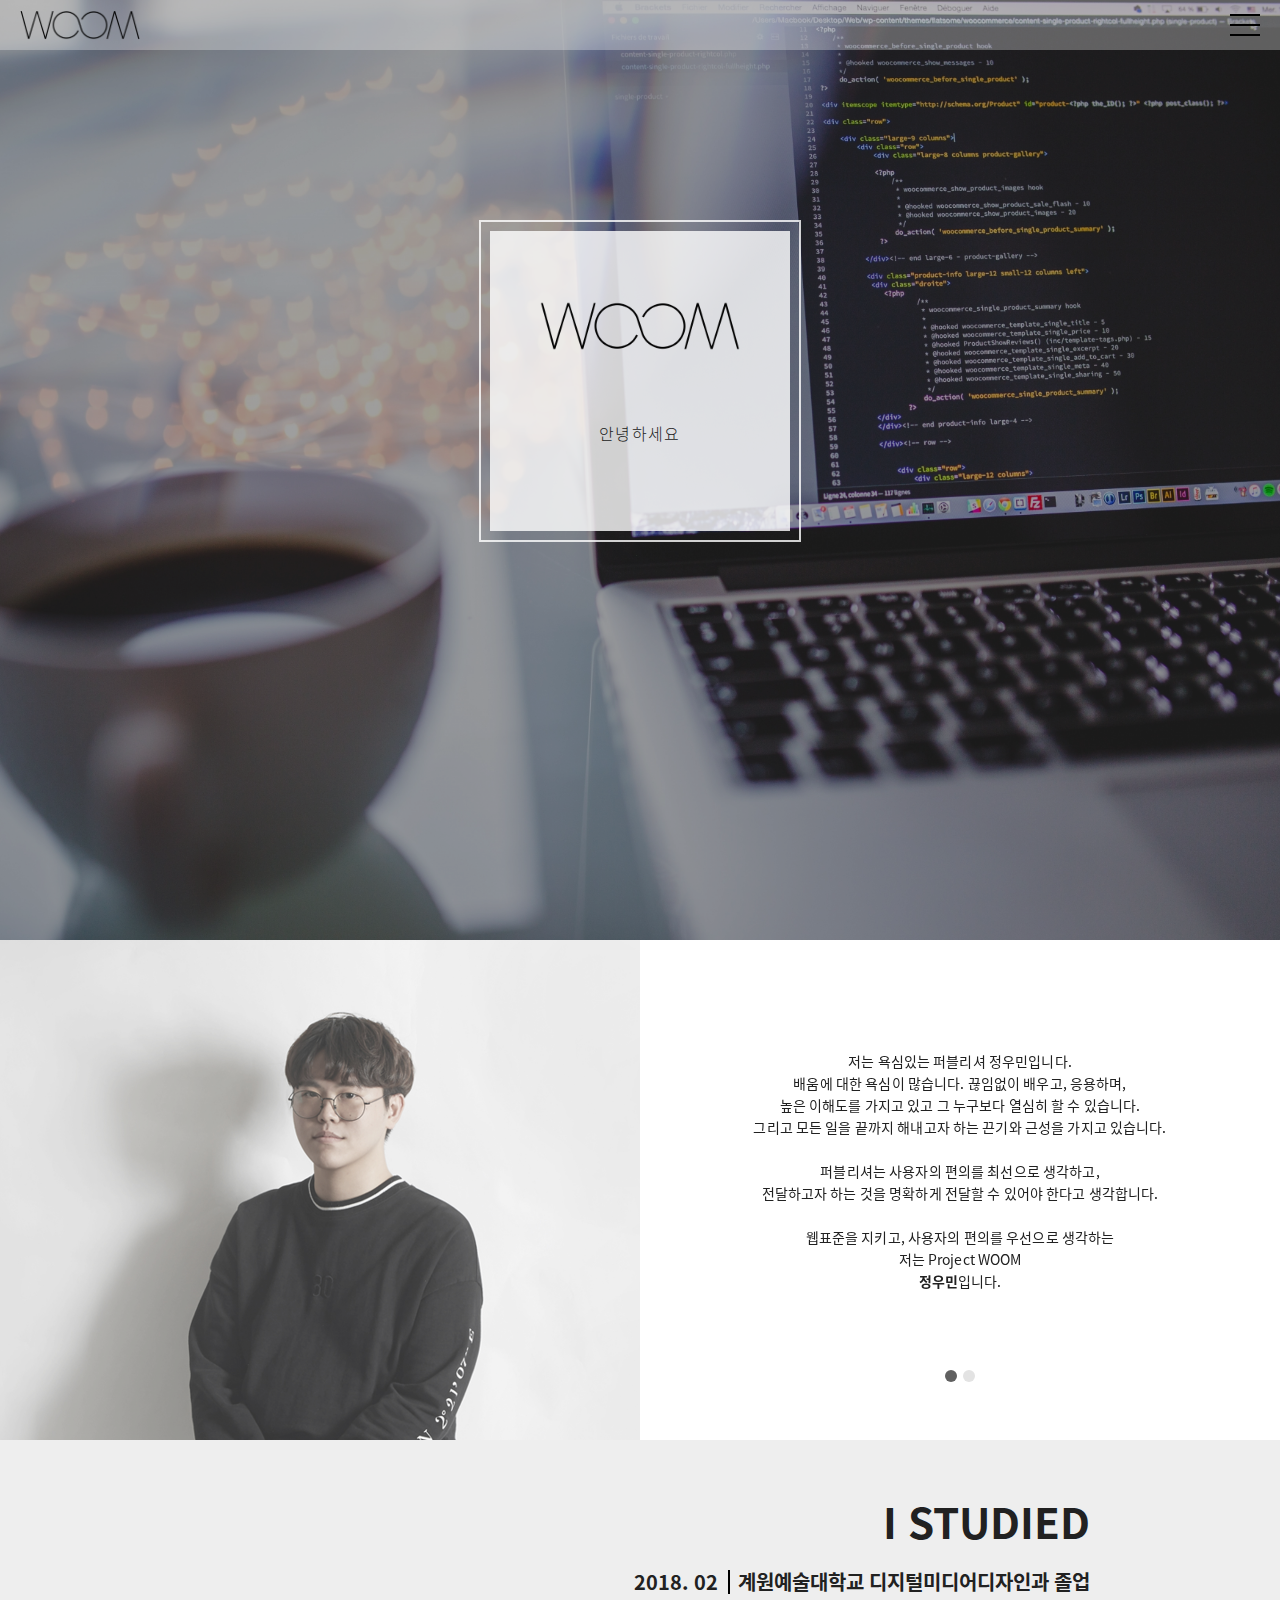
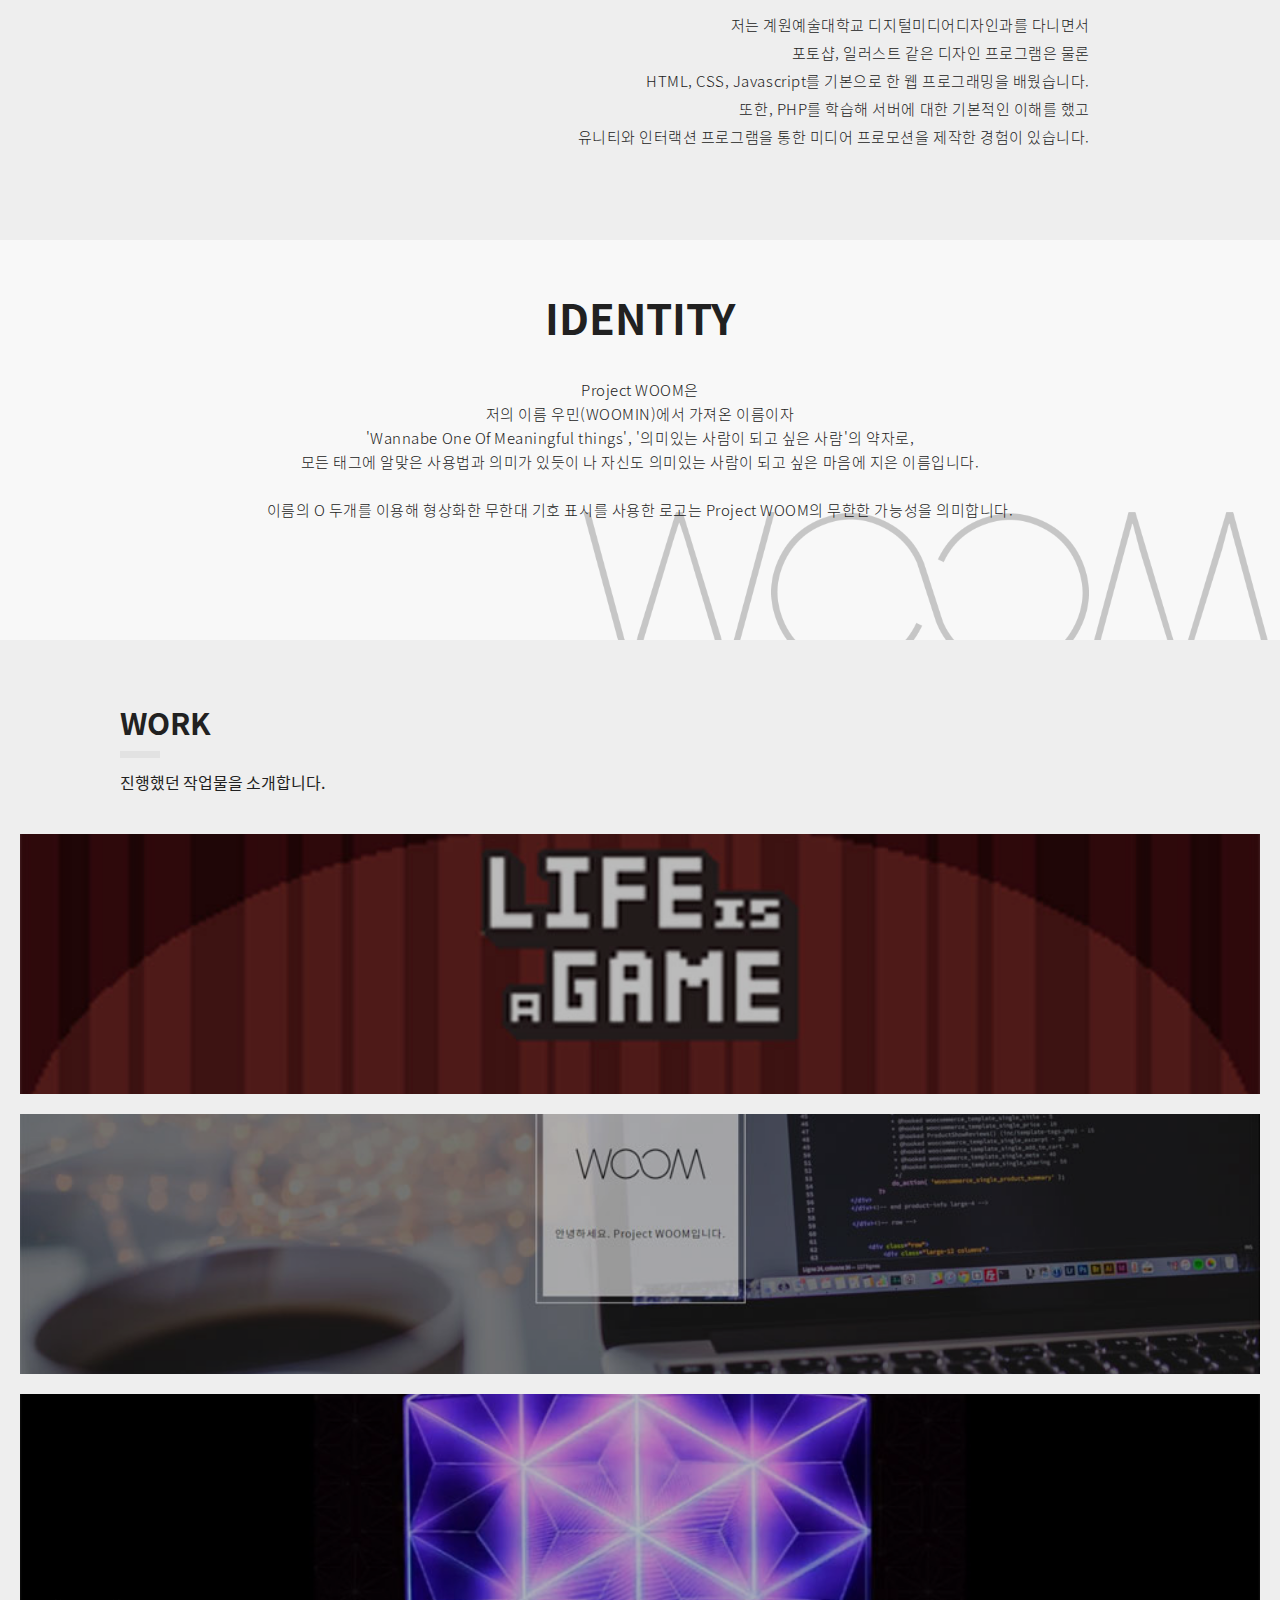
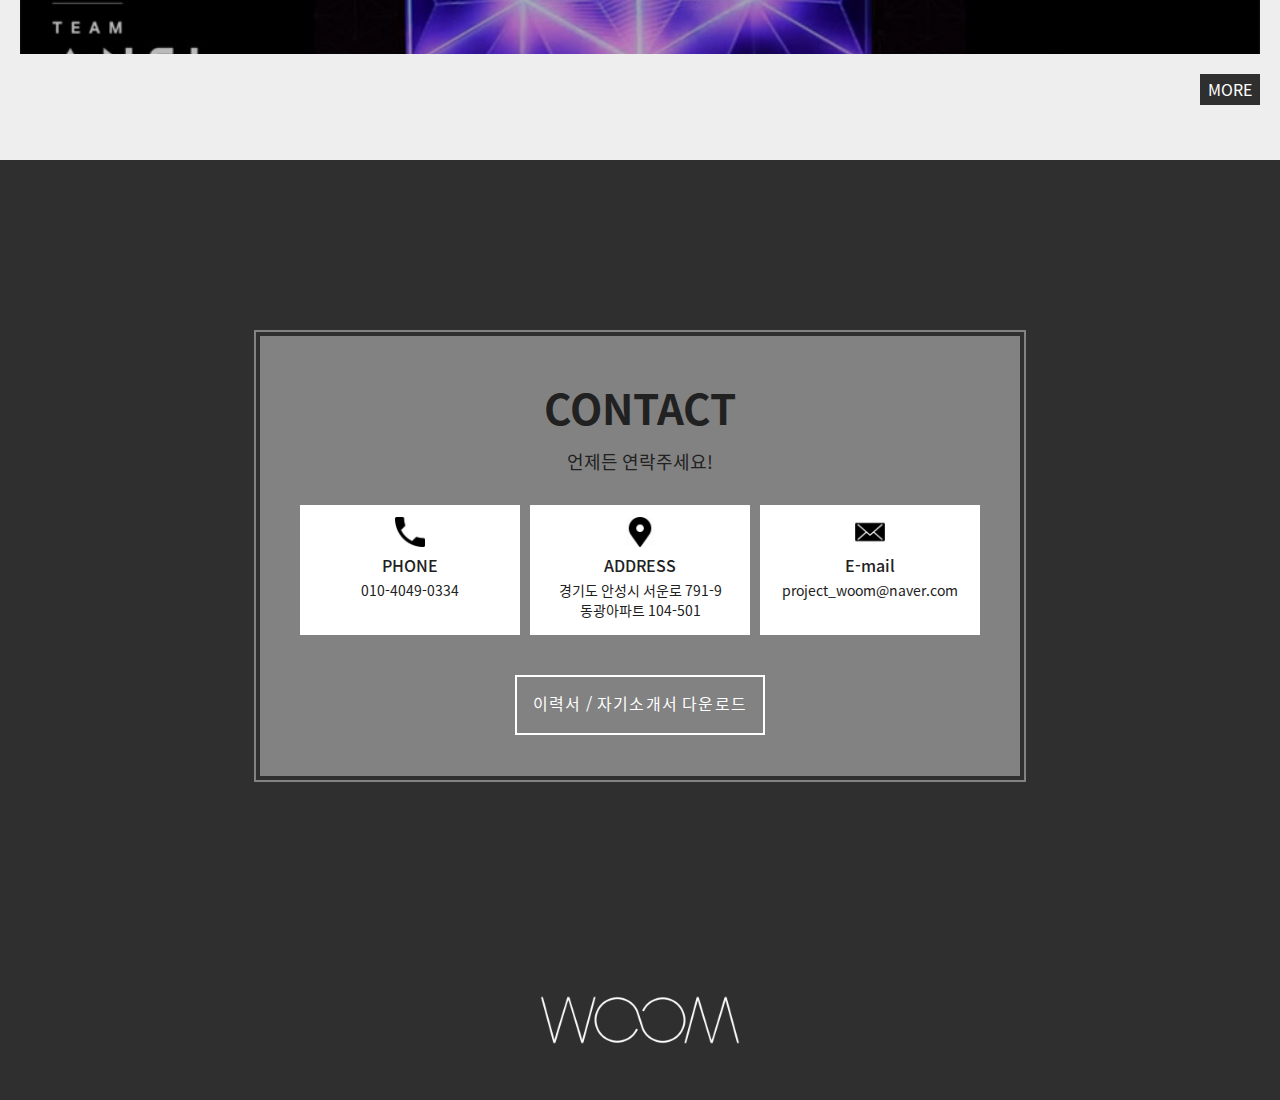
<file: index.html>
<!DOCTYPE html>
<html lang="ko">
<head>
    <meta charset="UTF-8">
    <meta name="viewport" content="width=device-width, initial-scale=1.0">
    <meta http-equiv="X-UA-Compatible" content="ie=edge">
    <title>Project WOOM</title>
    <link href="./img/favicon.ico" rel="shortcut icon">
    <link rel="stylesheet" href="./css/reset.css">
    <link rel="stylesheet" href="./css/font.css">
    <link rel="stylesheet" href="./css/layout.css">
    <link rel="stylesheet" href="./css/index_d.css">    
    <link rel="stylesheet" href="./css/index_v.css">    
    <link rel="stylesheet" href="./css/index_h.css">    
    <link rel="stylesheet" href="./css/index_m.css">    
    <script type="text/javascript" src="./js/libs/jquery.min.js"></script>
    <script type="text/javascript" src="./js/libs/jquery-ui.min.js"></script>
    <script type="text/javascript" src="./js/libs/slick.min.js"></script>
</head>
<body>

    <!-- HEADER START -->
    <div class="header-wrap">
        <div class="header">
            <div class="logo">
                <a href="index.html">WOOM</a>
            </div>
            <button class="menu-btn">
                <span class="basic-bar"></span>
                <span class="basic-bar"></span>
                <span class="basic-bar"></span>
            </button>
            <div class="menu-wrap">
                <div class="menu-side">
                    <div class="menu-logo"><img src="./img/logo_white.png" alt="menu logo"></div>
                    <nav class="menu-list">
                        <ul class="menu-list-ul">
                            <li class="menu-list-li">
                                <a href="#home" class="home_menu menu sel">
                                    Home<span class="bar"></span>
                                </a>
                            </li>
                            <li class="menu-list-li">
                                <a href="#about" class="about_menu menu">
                                    About<span class="bar"></span>
                                </a>
                            </li>
                            <li class="menu-list-li">
                                <a href="#identity" class="identity_menu menu">
                                    Identity<span class="bar"></span>
                                </a>
                            </li>
                            <li class="menu-list-li">
                                <a href="#work" class="work_menu menu">
                                    Work<span class="bar"></span>
                                </a>
                            </li>
                            <!--
                            <li class="menu-list-li">
                                <a href="#note" class="menu">
                                    Note<span class="bar"></span>
                                </a>
                            </li>
                        -->
                            <li class="menu-list-li">
                                <a href="#contact" class="contact_menu menu">
                                    Contact<span class="bar"></span>
                                </a>
                            </li>
                            <!-- <li class="menu-list-li">
                                <a href="#" class="menu sel">
                                    <span class="bar"></span>
                                </a>
                            </li> -->
                        </ul>
                    </nav>
                </div>
            </div>
        </div>
    </div>
    <!-- HEADER END -->
    
    <!-- CONTENT START -->
    <div class="content-wrap">
        <div class="content">

            <!-- HOME START -->
            <section class="home-section sections" id="home">
                <div class="home-wrap">
                    <div class="main-wrap">
                        <div class="design-box">
                            <h1><img src="./img/logo.png" alt="Home Logo"></h1>
                            <p class="typing"></p>
                        </div>
                    </div>
                </div>
            </section>
            <!-- HOME END -->

            <!-- ABOUT START -->
            <section class="about-section sections" id="about">
                <div class="about-wrap">
                    <div class="img-area">
                        <div class="my-pic">
                            <div class="bright"></div>
                        </div>
                    </div>
                    <div class="text-area">
                        <ul class="slide-wrap">
                            <li class="speak-wrap">
                                <div class="speak">
                                    저는 욕심있는 퍼블리셔 정우민입니다.<br>
                                    배움에 대한 욕심이 많습니다. 끊임없이 배우고, 응용하며,<br>
                                    높은 이해도를 가지고 있고 그 누구보다 열심히 할 수 있습니다.<br>
                                    그리고 모든 일을 끝까지 해내고자 하는 끈기와 근성을 가지고 있습니다.<br><br>
                                    퍼블리셔는 사용자의 편의를 최선으로 생각하고,<br>
                                    전달하고자 하는 것을 명확하게 전달할 수 있어야 한다고 생각합니다.<br><br>
                                    웹표준을 지키고, 사용자의 편의를 우선으로 생각하는<br>
                                    저는 Project WOOM<br>
                                    <span>정우민</span>입니다.
                                </div>
                            </li>
                            <li class="profile-wrap">
                                <ul class="profile">
                                    <li>
                                        <span class="title">Name</span><span class="dddot">:</span><span class="sub">Jeong Woo Min</span>
                                    </li>
                                    <li>
                                        <span class="title">Phone</span><span class="dddot">:</span><span class="sub">+82 010 - 4049 - 0334</span>
                                    </li>
                                    <li>
                                        <span class="title">E-mail</span><span class="dddot">:</span><span class="sub">project_woom@naver.com</span>
                                    </li>
                                    <li>
                                        <span class="title">Address</span><span class="dddot">:</span><span class="sub">791-9, Seoun-ro, Anseong-si, Gyeonggi-do, RoK</span>
                                    </li>
                                    <li>
                                        <span class="title">Facebook</span><span class="dddot">:</span><span class="sub">@projectwoom</span>
                                    </li>
                                    <li>
                                        <span class="title">Instagram</span><span class="dddot">:</span><span class="sub">@project_woom</span>
                                    </li>
                                </ul>
                            </li>
                        </ul>
                        <div class="slide-dot">
                            <ul class="dot-ul">
                                <li class="dot-li"><a class="dot-btn sel-dot">dot</a></li>
                                <li class="dot-li"><a class="dot-btn">dot</a></li>
                            </ul>
                        </div>
                    </div>
                </div>
                <div class="study-wrap">
                    <div class="study-desc">
                        <h2>I STUDIED</h2>
                        <p class="iwaskaywon">
                            <span class="grad-day">2018. 02</span><span class="grad-school">계원예술대학교 디지털미디어디자인과 졸업</span>
                        </p>
                        <p class="istudied">
                            저는 계원예술대학교 디지털미디어디자인과를 다니면서<br>
                            포토샵, 일러스트 같은 디자인 프로그램은 물론<br>
                            HTML, CSS, Javascript를 기본으로 한 웹 프로그래밍을 배웠습니다.<br>
                            또한, PHP를 학습해 서버에 대한 기본적인 이해를 했고<br>
                            유니티와 인터랙션 프로그램을 통한 미디어 프로모션을 제작한 경험이 있습니다.

                        </p>
                    </div>
                </div>
            </section>
            <!-- ABOUT END -->

            <!-- IDENTITY START -->
            <section class="identity-section sections" id="identity">
                <div class="identity-wrap">
                    <h2>Identity</h2>
                    <p class="desc">
                        Project WOOM은<br />
                        저의 이름 우민(WOOMIN)에서 가져온 이름이자<br />
                        'Wannabe One Of Meaningful things', '의미있는 사람이 되고 싶은 사람'의 약자로,<br />
                        모든 태그에 알맞은 사용법과 의미가 있듯이 나 자신도 의미있는 사람이 되고 싶은 마음에 지은 이름입니다.<br />
                        <br />
                        이름의 O 두개를 이용해 형상화한 무한대 기호 표시를 사용한 로고는 Project WOOM의 무한한 가능성을 의미합니다.
                    </p>
                </div>
                <div class="identity-logo">
                    <img src="./img/logo.png" alt="WOOM Logo">
                </div>
            </section>
            <!-- IDENTITY END -->
    
            <!-- WORK START -->
            <section class="work-section sections" id="work">
                <div class="work-wrap">
                    <div class="work-desc">
                        <h2>Work</h2>
                        <span class="design-bar"></span>
                        <p>진행했던 작업물을 소개합니다.</p>
                        
                    </div>
                    <div class="work-list">
                        <ul class="work-list-ul">
                            <li class="work-list-li">
                                <a href="./work/work1/index.html" target="_blank">
                                    <div class="dark-box">
                                <div class="work-about">
                                    <h3>LIFE IS A GAME : 인생게임 웹페이지</h3>
                                    <ul class="work-sub">
                                        <li>디자인</li>
                                        <li>퍼블리싱</li>
                                    </ul>
                                </div>
                            </div>
                            </a>
                            </li>
                            <li class="work-list-li">
                                <a href="projectwoom.github.io" target="_blank">
                                        <div class="dark-box">
                                <div class="work-about">
                                    <h3>포트폴리오</h3>
                                    <ul class="work-sub">
                                        <li>디자인</li>
                                        <li>퍼블리싱</li>
                                    </ul>
                                </div>
                                </div>
                                </a>
                            </li>
                            <li class="work-list-li">
                                <a href="./work/work2/index.html" target="_blank">
                                        <div class="dark-box">
                                <div class="work-about">
                                    <h3>BOSS LOOP 프로모션 페이지</h3>
                                    <ul class="work-sub">
                                        <li>퍼블리싱</li>
                                    </ul>
                                </div>
                                </div>
                                </a>
                            </li>
                        </ul>
                      <a href="./work/index.html" class="more-work">MORE</a>
                    </div>
                </div>
            </section>
            <!-- WORK END -->
    
            <!-- NOTE START -->
            <!--
            <section class="note-section" id="note">
                <div class="note-wrap">
                    <div class="note-desc">
                        <h2>Script Note</h3>
                        <span class="design-bar"></span>
                        <p>작업하면서 주로 이용했던 스크립트를 모아두었습니다.</p>
                        <div class="slide-btn">
                            <a class="prev-btn">Prev</a>
                            <a class="next-btn">Next</a>
                            <a class="note-more">MORE</a>
                        </div>
                    </div>
                    <div class="note-slide">
                        <ul class="note-slide-ul">
                            <li class="note-slide-li note-sel">
                                <a class="note-con-btn">
                                    <div class="note-con">
                                        <h3>컨텐츠 슬라이더</h3>
                                        <p>간략한 설명</p>
                                    </div>    
                                </a>    
                            </li>
                            <li class="note-slide-li">
                                <a class="note-con-btn">
                                    <div class="note-con">
                                        <h3>마우스 롤오버 애니메이션</h3>
                                        <p>간략한 설명</p>
                                    </div>    
                                </a>    
                            </li>    
                            <li class="note-slide-li">
                                <a class="note-con-btn">
                                    <div class="note-con">
                                        <h3>어떤 스크립트</h3>
                                        <p>간략한 설명</p>
                                    </div>    
                                </a>    
                            </li> 
                            <li class="note-slide-li">
                                <a class="note-con-btn">
                                    <div class="note-con">
                                        <h3>어떤 스크립트</h3>
                                        <p>간략한 설명</p>
                                    </div>    
                                </a>    
                            </li> 
                            <li class="note-slide-li">
                                <a class="note-con-btn">
                                    <div class="note-con">
                                        <h3>어떤 스크립트</h3>
                                        <p>간략한 설명</p>
                                    </div>    
                                </a>    
                            </li> 
                        </ul>  
                    </div> 
                </div>
            </section>
            --> 
            <!-- NOTE END -->
    
            <!-- CONTACT START -->
            <section class="contact-section sections" id="contact">
                <div class="contact-wrap">
                    <div class="contact-design-box">
                        <div class="contact-box">
                            <h2>CONTACT</h2>
                            <p>언제든 연락주세요!</p>
                            <ul class="contact-list">
                                <li class="contact-list-li">
                                    <dl>
                                        <dt><span class="phone-icon"></span>PHONE</dt>
                                        <dd>010-4049-0334</dd>
                                    </dl>
                                </li>
                                <li class="contact-list-li">
                                    <dl>
                                        <dt><span class="address-icon"></span>ADDRESS</dt>
                                        <dd>경기도 안성시 서운로 791-9<br/> 동광아파트 104-501</dd>
                                    </dl>
                                </li>
                                <li class="contact-list-li">
                                    <dl>
                                        <dt><span class="email-icon"></span>E-mail</dt>
                                        <dd>project_woom@naver.com</dd>
                                    </dl>
                                </li>
                            </ul>
                            <div class="dl-box">
                                <ul>
                                    <li>
                                        <a class="dl-btn" href="./file/jeongwoomin_resume.pdf">
                                            이력서 / 자기소개서 다운로드
                                        </a>
                                    </li>
                                </ul>
                            </div>
                        </div>
                    </div>
                </div>
            </section>
            <!-- CONTACT END -->

        </div>
    </div>
    <!-- CONTENT END -->

    <!-- FOOTER START -->
    <div class="footer-wrap">
        <div class="footer">
            <div class="footer-logo">
                <img src="./img/logo_white.png" alt="Project WOOM">
            </div>
        </div>
    </div>
    <!-- FOOTER END -->

    <!-- SCRIPT START -->
    <!-- 
    <script type="text/javascript" src="./js/aboutSlider.js"></script>
    <script type="text/javascript" src="./js/noteSlider.js"></script>
    -->
    <script type="text/javascript" src="./js/winResize.js"></script>
    <script type="text/javascript" src="./js/indexScript.js"></script>
    <script type="text/javascript" src="./js/sidemenu.js"></script>
    <script type="text/javascript" src="./js/workScript.js"></script>
    <script type="text/javascript" src="./js/allScript.js"></script>
    <!-- SCRIPT END -->
</body>
</html>
</file>
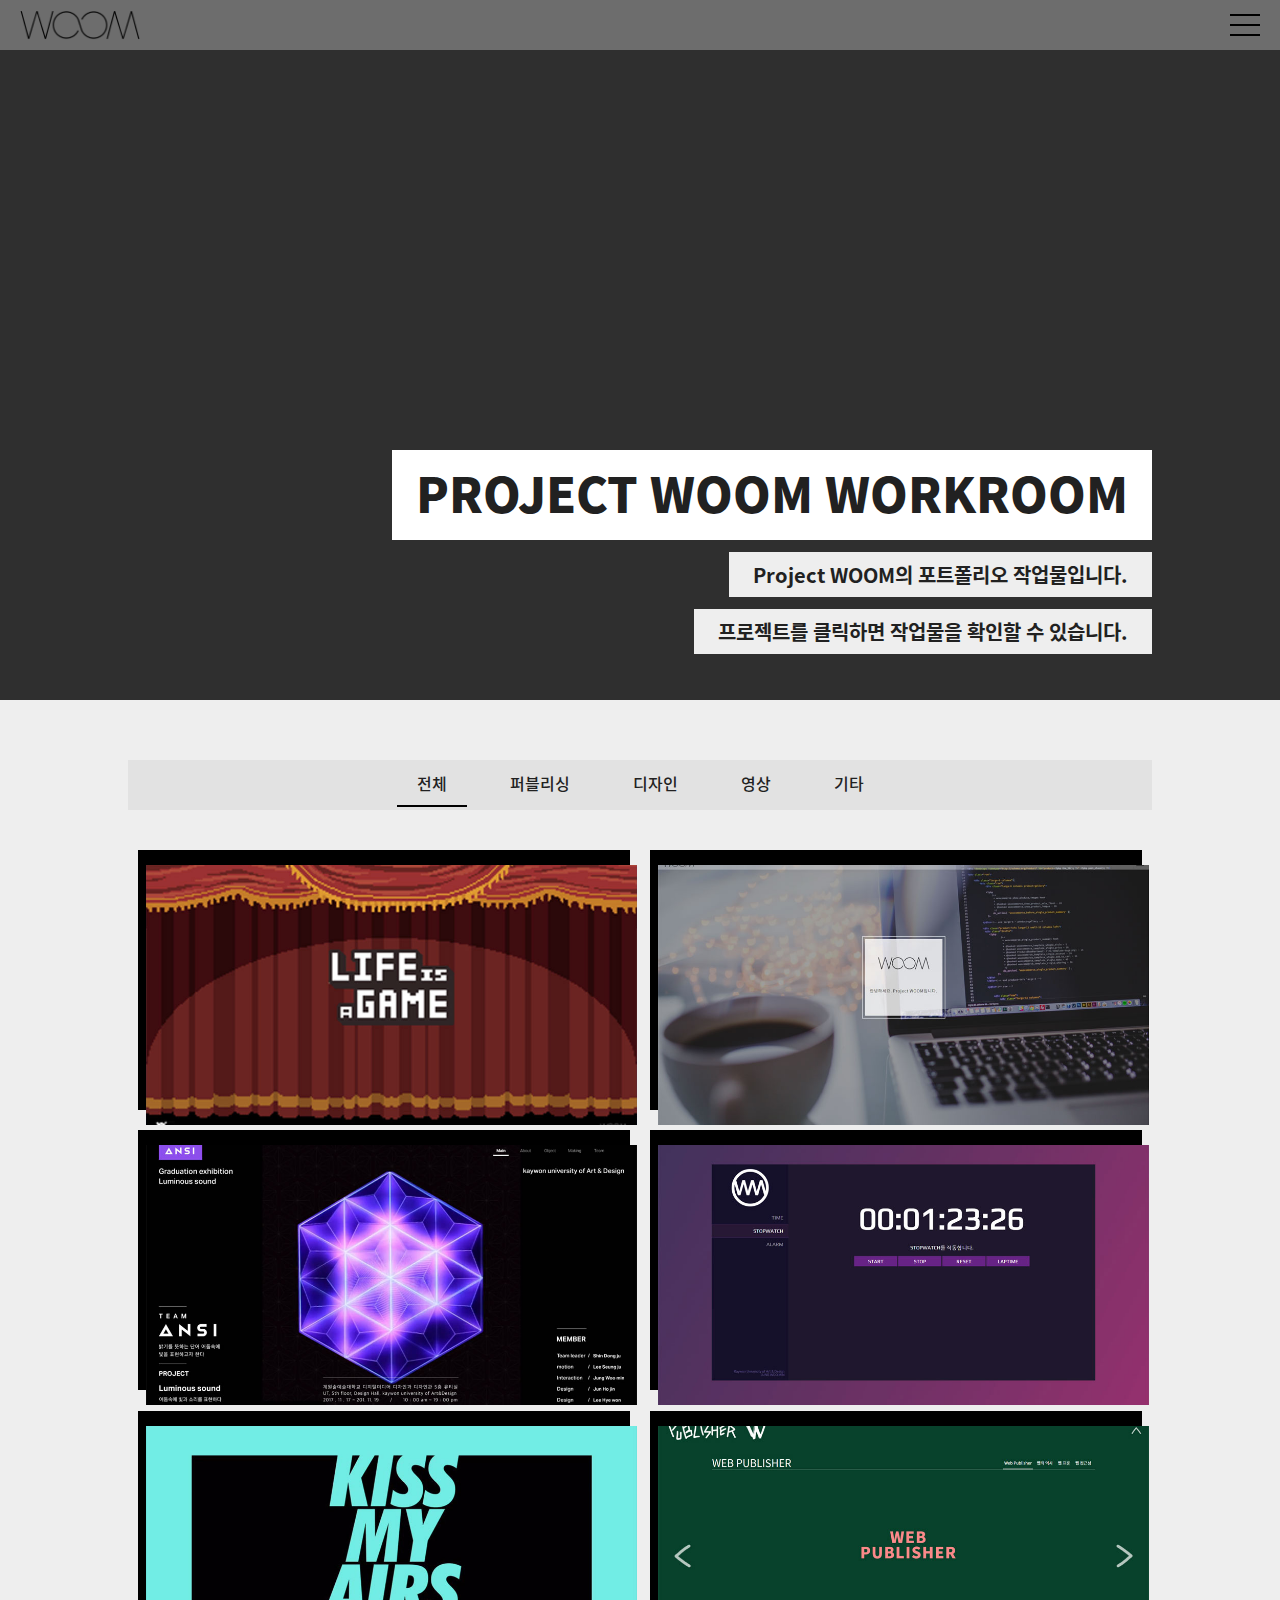
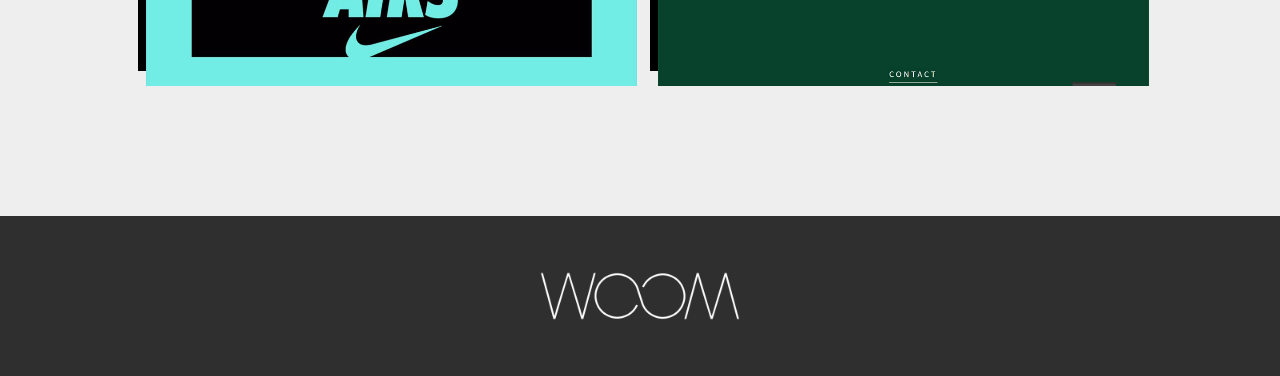
<file: work/index.html>
<!DOCTYPE html>
<html lang="ko">
<head>
    <meta charset="UTF-8">
    <meta name="viewport" content="width=device-width, initial-scale=1.0">
    <meta http-equiv="X-UA-Compatible" content="ie=edge">
    <title>Project WOOM</title>
    <link href="./img/favicon.ico" rel="shortcut icon">
    <link rel="stylesheet" href="./css/reset.css">
    <link rel="stylesheet" href="./css/font.css">
    <link rel="stylesheet" href="./css/layout.css">
    <link rel="stylesheet" href="./css/index_d.css">    
    <link rel="stylesheet" href="./css/index_v.css">    
    <link rel="stylesheet" href="./css/index_h.css">    
    <link rel="stylesheet" href="./css/index_m.css">    
    <script type="text/javascript" src="./js/libs/jquery.min.js"></script>
    <script type="text/javascript" src="./js/libs/jquery-ui.min.js"></script>
    
</head>
<body>
    <!-- HEADER START -->
    <div class="header-wrap">
        <div class="header">
            <div class="logo">
                <a href="../index.html">WOOM</a>
            </div>
            <button class="menu-btn">
                <span class="basic-bar"></span>
                <span class="basic-bar"></span>
                <span class="basic-bar"></span>
            </button>
            <div class="menu-wrap">
                <div class="menu-side">
                    <div class="menu-logo"><img src="./img/logo_white.png" alt="menu logo"></div>
                    <nav class="menu-list">
                        <ul class="menu-list-ul">
                            <li class="menu-list-li">
                                <a class="home_menu menu" href="../index.html#home">
                                    Home<span class="bar"></span>
                                </a>
                            </li>
                            <li class="menu-list-li">
                                <a class="about_menu menu" href="../index.html#about">
                                    About<span class="bar"></span>
                                </a>
                            </li>
                            <li class="menu-list-li">
                                <a class="identity_menu menu" href="../index.html#identity">
                                    Identity<span class="bar"></span>
                                </a>
                            </li>
                            <li class="menu-list-li">
                                <a class="work_menu menu sel">
                                    Work<span class="bar"></span>
                                </a>
                            </li>
                            <!--
                            <li class="menu-list-li">
                                <a class="note_menu menu">
                                    Note<span class="bar"></span>
                                </a>
                            </li>
                        -->
                            <li class="menu-list-li">
                                <a class="contact_menu menu" href="../index.html#contact">
                                    Contact<span class="bar"></span>
                                </a>
                            </li>
                            <!-- <li class="menu-list-li">
                                <a href="#" class="menu sel">
                                    <span class="bar"></span>
                                </a>
                            </li> -->
                        </ul>
                    </nav>
                </div>
            </div>
        </div>
    </div>
    <!-- HEADER END -->
    
    <!-- CONTENT START -->
    <div class="content-wrap">
        <div class="content">
            
            <!-- MAIN START -->
            <div class="main_wrap sections" id="main">
                <div class="main_inner">
                    <h1>PROJECT WOOM WORKROOM</h1>
                    <div>
                        <p>Project WOOM의 포트폴리오 작업물입니다.</p>
                        <p>프로젝트를 클릭하면 작업물을 확인할 수 있습니다.</p>
                    </div>
                </div>
            </div>
            <!-- MAIN END -->

            <!-- WORKLIST START -->
            <div class="worklist_wrap sections" id="worklist">
                <div class="worklist_inner">
                    <div class="worklist_sorting">
                        <ul class="sort_ul">
                            <li class="sort_li">
                                <a class="all_btn sort_btn sel">전체</a>
                            </li>
                            <li class="sort_li">
                                <a class="web_btn sort_btn">퍼블리싱</a>
                            </li>
                            <li class="sort_li">
                                <a class="design_btn sort_btn">디자인</a>
                            </li>
                            <li class="sort_li">
                                <a class="video_btn sort_btn">영상</a>
                            </li>
                            <li class="sort_li">
                                <a class="etc_btn sort_btn">기타</a>
                            </li>
                        </ul>
                    </div>
                    <div class="worklist_list">
                        <ul class="worklist_ul">
                            <li class="worklist_item web design">
                                <a class="item_btn" href="./work1/index.html" target="_blank">
                                    <div class="item_desc">
                                        <h2>LIFE IS A GAME : 인생게임</h2>
                                        <p class="simple_desc">Life is a game이라는 모바일 게임에 대한 소개 페이지</p>
                                        <div class="item_cate">
                                            <span class="category w">퍼블리싱</span>
                                            <span class="category d">디자인</span>
                                        </div>
                                    </div>
                                </a>
                            </li>
                            <li class="worklist_item web design">
                                <a class="item_btn" href="../index.html" target="_blank">
                                    <div class="item_desc">
                                        <h2>포트폴리오</h2>
                                        <p class="simple_desc">개인 포트폴리오 작업</p>
                                        <div class="item_cate">
                                            <span class="category w">퍼블리싱</span>
                                            <span class="category d">디자인</span>
                                        </div>
                                    </div>
                                </a>
                            </li>
                            <li class="worklist_item web video etc">
                                <a class="item_btn" href="https://adorablej.github.io/project/index.html" target="_blank">
                                    <div class="item_desc">
                                        <h2>BOSS LOOP 프로모션</h2>
                                        <p class="simple_desc">BOSS LOOP STATION 프로모션 페이지 및 프로젝션 맵핑 프로젝트</p>
                                        <div class="item_cate">
                                            <span class="category w">퍼블리싱</span>
                                            <span class="category v">영상</span>
                                            <span class="category e">기타</span>
                                        </div>
                                    </div>
                                </a>
                            </li>
                            <li class="worklist_item web etc">
                                <a class="item_btn" href="./work4/index.html" target="_blank">
                                    <div class="item_desc">
                                        <h2>시계를 이용한 페이지 만들기</h2>
                                        <p class="simple_desc">인터랙션 프로그래밍 1 직무수행능력평가 2 - 시계 만들기</p>
                                        <div class="item_cate">
                                            <span class="category w">퍼블리싱</span>
                                            <span class="category e">기타</span>
                                        </div>
                                    </div>
                                </a>
                            </li>
                            <li class="worklist_item video etc">
                                <a class="item_btn" href="./work5/index.html" target="_blank">
                                    <div class="item_desc">
                                        <h2>NIKE VR PROMOTION</h2>
                                        <p class="simple_desc">UNITY를 이용한 VR 프로그램을 기반으로 프로모션 제작</p>
                                        <div class="item_cate">
                                            <span class="category v">영상</span>
                                            <span class="category e">기타</span>
                                        </div>
                                    </div>
                                </a>
                            </li>
                            <li class="worklist_item web design">
                                <a class="item_btn" href="./work6/index.html" target="_blank">
                                    <div class="item_desc">
                                        <h2>Publisher W</h2>
                                        <p class="simple_desc">웹표준 퍼블리싱 직무수행능력평가 2 - 퍼블리셔가 알아야 할 것들</p>
                                        <div class="item_cate">
                                            <span class="category w">퍼블리싱</span>
                                            <span class="category d">디자인</span>
                                        </div>
                                    </div>
                                </a>
                            </li>
                        </ul>
                    </div>
                </div>
            </div>
            <!-- WORKLIST END -->
                    

        </div>
    </div>
    <!-- CONTENT END -->

    <!-- FOOTER START -->
    <div class="footer-wrap">
        <div class="footer">
            <div class="footer-logo">
                <img src="./img/logo_white.png" alt="Project WOOM">
            </div>
        </div>
    </div>
    <!-- FOOTER END -->
    
    <!-- SCRIPT START -->
    <script type="text/javascript" src="./js/sidemenu.js"></script>
    <script type="text/javascript" src="./js/allScript.js"></script>
    <!-- SCRIPT END -->
</body>
</html>
</file>
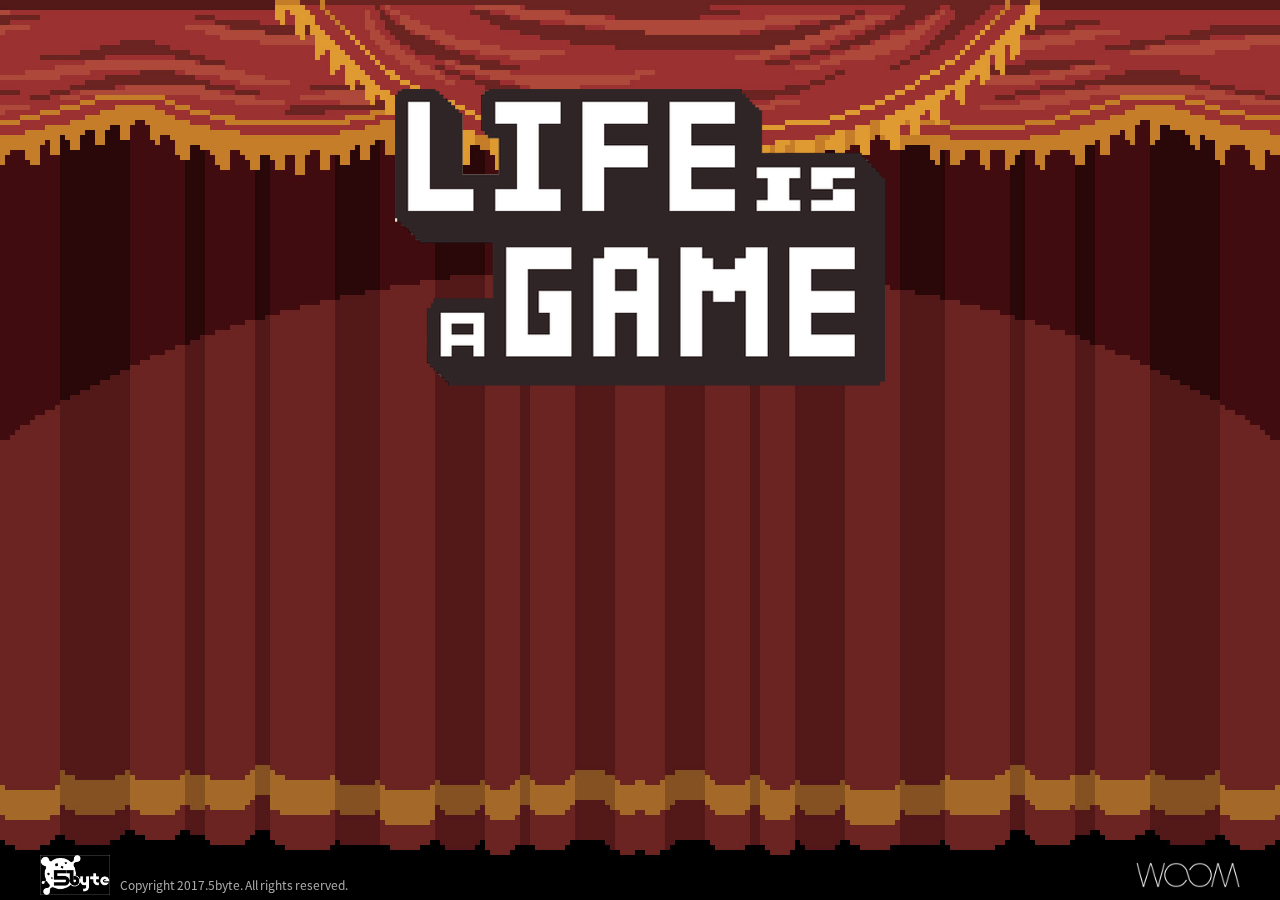
<file: work/work1/index.html>
<!DOCTYPE html>
<html lang="ko">
<head>
    <meta charset="UTF-8">
    <meta name="viewport" content="width=device-width, initial-scale=1.0">
    <meta http-equiv="X-UA-Compatible" content="ie=edge">
    <title>Life Is A Game - 인생게임</title>
    <!-- <link href="./img/favicon.ico" rel="shortcut icon"> -->
    <link rel="stylesheet" href="./css/reset.css">
    <link rel="stylesheet" href="./css/font.css">
    <link rel="stylesheet" href="./css/index_d.css">        
    <link rel="stylesheet" href="./css/index_m.css">    
    <script type="text/javascript" src="./js/libs/jquery.min.js"></script>
    <script type="text/javascript" src="./js/libs/jquery-ui.min.js"></script>
    
</head>
<body>
    <!-- HEADER START -->
    <div class="header_wrap">
        <div class="header">
            <div class="header_inner">
                <h1><a href="index.html">Life Is A Game</a></h1>
                <div class="header_nav">
                    <nav>
                        <ul>
                            <li>
                                <a class="about_btn menu_btn">
                                    <div class="btn_deco"></div>
                                    <span>ABOUT</span>
                                </a>
                            </li>
                            <li>
                                <a class="guide_btn menu_btn">
                                    <div class="btn_deco"></div>
                                    <span>GUIDE</span>                                    
                                </a>
                            </li>
                            <li>
                                <a class="notice_btn menu_btn">
                                    <div class="btn_deco"></div>
                                    <span>NOTICE</span>                                    
                                </a>
                            </li>
                            <li>
                                <a class="gallery_btn menu_btn">
                                    <div class="btn_deco"></div>
                                    <span>GALLERY</span>                                    
                                </a>
                            </li>
                            <li>
                                <a class="dl_btn menu_btn">
                                    <div class="btn_deco"></div>
                                    <span>DOWNLOAD</span>                                    
                                </a>
                            </li>
                        </ul>
                    </nav>
                </div>
            </div>
        </div>
    </div>
    <!-- HEADER END -->
    
    <!-- CONTENT START -->
    <div class="content_wrap">
        <div class="content">

            <!-- MAIN -->
            <div class="main_wrap section" id="main">
                    <h2><a class="start_btn"><img class="main_logo" src="./img/logo02.png" alt="Life is a Game"></a></h2> 
                    
            </div>
            <!-- MAIN -->

            <!-- ABOUT -->
            <div class="about_wrap section bgMoving" id="about">
                <div class="about_inner">
                    <div class="about_title">
                        <h2>
                            <img src="./img/logo01.png" alt="Life is a game">
                        </h2>
                        <p class="slogun">인생은 마라톤이다.</p>
                    </div>
                    <div class="about_desc">
                        <p>'Life Is A Game : 인생게임'은 "인생은 마라톤이다."라는</p>
                        <p>문구에서 콘셉트를 잡아 기획되었습니다.</p>
                        <p>앞으로 계속 달려나가면서 맞닥뜨리는 상황 속에서</p>
                        <p>어떤 선택을 하는지에 따라 당신의 인생이 결정됩니다.</p>
                        <p>유아기부터 죽음에 이르기까지</p>
                        <p>당신의 선택과 행동에 따라 변화하는 수많은 엔딩을 체험해보시기 바랍니다.</p>
                    </div>
                </div>
            </div>
            <!-- ABOUT -->
            
            <!-- GUIDE -->
            <div class="guide_wrap section bgMoving" id="guide">
                <div class="guide_inner">
                    <h2>게임 가이드</h2>
                    <div class="guide_phone">
                        <a class="health_btn"><img src="./img/health_btn.png" alt="Health Gage"></a>
                        <a class="happy_btn"><img src="./img/happy_btn.png" alt="Happy Gage"></a>
                        <a class="money_btn"><img src="./img/money_btn.png" alt="Money"></a>
                        <a class="dia_btn"><img src="./img/dia_btn.png" alt="Diamond"></a>
                        <a class="character_btn"><img src="./img/character_btn.png" alt="Character"></a>
                        <a class="coin_btn"><img src="./img/coin_btn.png" alt="Coin"></a>
                        <a class="event_btn"><img src="./img/event_btn.png" alt="Event"></a>
                        <a class="skill_btn"><img src="./img/skill_btn.png" alt="Skills"></a>
                        <a class="choice_btn"><img src="./img/choice_btn.png" alt="Choice"></a>
                        <a class="jump_btn"><img src="./img/jump_btn.png" alt="Jump"></a>
                        <div class="guide_desc">
                                <button class="guide_close">X</button>
                                <div class="health_desc">
                                        <h3>건강</h3>
                                        <p>
                                            일을 벌 때 사용됩니다.<br>
                                            0이 되면 사망합니다.<br>
                                            
                                        </p>
                                </div>
                                <div class="happy_desc">
                                        <h3>행복</h3>
                                        <p>
                                            코인과 이벤트에 영항을 받아 오르락 내리락합니다.<br >
                                            0이 되면 사망합니다.
                                        </p>
                                </div>
                                <div class="money_desc">
                                        <h3>재산</h3>
                                        <p>
                                            특정 이벤트에서 물건을 구매할 때 사용됩니다.
                                        </p>
                                </div>
                                <div class="dia_desc">
                                        <h3>보석</h3>
                                        <p>
                                            캐시 상점 내 물건을 구매할 때 사용합니다.
                                        </p>
                                </div>
                                <div class="character_desc">
                                        <h3>캐릭터</h3>
                                        <p>
                                            플레이어가 플레이하는 캐릭터입니다.<br>
                                            이 캐릭터의 인생은 어떻게 될까요?
                                        </p>
                                </div>
                                <div class="coin_desc">
                                        <h3>코인</h3>
                                        <p>
                                            게임 진행 시 날아오는 것을 통칭합니다.<br>
                                            분기별로 등장하는 코인이 달라집니다.<br>
                                            얻은 코인에 따라 엔딩이 달라집니다.
                                        </p>
                                </div>
                                <div class="event_desc">
                                        <h3>이벤트</h3>
                                        <p>
                                            초이스버튼으로 상호작용을 할 수 있는 지점입니다.<br />
                                            어떤 이벤트를 선택했는지 혹은 하지 않았는지에 따라서 미래에 영향을 줍니다.
                                        </p>
                                </div>
                                <div class="skill_desc">
                                        <h3>스킬</h3>
                                        <p>
                                            게임 도중 캐릭터가 얻는 스킬에는 취미생활, 친구, 가족을 얻게 됩니다.<br/>
                                            취미생활은 청소년기 시작 페이즈에서 선택한 취미를 평생 가져가게 됩니다.<br/>
                                            친구는 게임 플레이 도중 첫번째로 친구를 얻게 된 이후로 부터 가지게 됩니다.<br/>
                                            가족은 결혼 페이즈에서 배우자를 만나게 된 이후로 부터 얻게 됩니다.
                                        </p>
                                </div>
                                <div class="choice_desc">
                                        <h3>초이스</h3>
                                        <p>게임을 하면서 많은 이벤트를 마주하게 됩니다.<br/>
                                            그 많은 상황 중에 선택을 함으로서 그것에 대한 결과를 받게 됩니다.<br />
                                            결과는 좋을 수도, 나쁠 수도 있고, 선택을 하지 않을 수도 있습니다.
                                        </p>
                                </div>
                                <div class="jump_desc">
                                        <h3>점프</h3>
                                        <p>캐릭터는 계속해서 앞으로 달리게 되는데 날아오는 코인을 먹기 위해 사용합니다.<br/>
                                        물론 먹지 않고 싶은 아이템을 피하는데도 사용합니다.</p>
                                </div>
                            </div>
                    </div>
                </div>
            </div>
            <!-- GUIDE -->

            <!-- NOTICE -->
            <div class="notice_wrap section bgMoving" id="notice">
                <div class="notice_inner">
                    <h2>공지사항</h2>
                    <div class="notice_list">
                        <ol class="notice_list_ol">
                            <li class="notice_list_li">
                                <dl class="notice_item">
                                    <dt class="notice_title"><a>[앞으로의 방향] 안녕하세요. 팀 5Byte입니다.<span>2017.12.05</span></a></dt>
                                    <dd class="notice_desc">
                                        <pre>
안녕하세요. :D Team 5Byte 입니다.

플레이 스토어 순위 1위 ... 정말 정말, 생각치도 못한 기적이 일어났네요, 너무 감사드립니다.

많이 모자라고 미흡한 게임에 너무 많은 사랑을 주신 여러분들의 응원 덕분인 것 같아요 ..ㅠㅠ 

지난 한 주간 팀 5Byte에서 일어났던 일들과, 앞으로의 방향에 대하여 이야기 드리고,

게임의 큰 변화, 혹은 고비가 있을때 마다 [앞으로의 일정] 을 통해 여러분들과 소통하고 해결해보려고 해요.




이야길 드릴 첫번째 이야기는 일단 위의 사진에서도 알 수 있지만, 팀 5Byte에게 퍼블리셔가 생겼습니다. ( 짝 짝 짝 )

바로 다에리 소프트인데요, 인디게임 [표류소녀]를 퍼블리싱 한 경력이 있고, 저희 게임에 대한 이해도와

저희의 개발 방향을 가장 존중해주신 퍼블리셔 여서, 여러 고민 끝에 다에리 소프트와 좋은 관계를 맺게 되었습니다.

저희의 모자란 기술력과 미흡한 경험을, [표류소녀]를 비롯하여, 안정적으로 좋은 인디게임을 많이 퍼블리싱 하신

다에리 소프트와 함께라면 보다 좋은 모습으로 [ Life is a game : 인생게임] 을 발전시킬 수 있을 것 같아 선택하였습니다.

- 카페에서 팀 5Byte는 계정 앞에 5Byte를 다에리 소프트는 GM 닉네임을 사용할 예정입니다.



 
두번째 이야기는 전업 개발자로서의 전환입니다. 

저희 게임이 수익 구조가 거의 없는 게임이였다는 걸 아실텐데, 너무 과분한 사랑을 받아 업데이트를 지속하기로 결정하였고,

이에 따라 이번 업데이트 부터, 전면 배너 광고가 삽입 되었습니다.

유저 분들의 불편함을 최소화하기 위하여 노력하였지만, 기존 게임보다 불편을 드려 죄송합니다.

하지만 이를 통해, 아르바이트를 병행하고 있던 저희 팀원들이, 게임을 통한 수익으로만 개발에 전념할 수 있게 될 것입니다.

이에 유저 여러분들의 양해를 바라며, 보다 좋은 발전된 모습을 여러분께 보여드리려고 노력하겠습니다.

- 배너 광고를 제거할 수 있는 인앱 결제 상품이나, 무과금으로도 배너 광고를 제거 시킬 수 있는 방법도 고려중입니다.
   보석 아이템의 판매와, 스킨 아이템의 판매 또한 고려중인데 여러분의 의견이 궁금합니다.
   게임 밸런스의 영향을 주는 아이템은 출시 계획에 없습니다.





세번째는 아이폰 입니다.

여러분들도 아시겠지만, 아직 데이터 연동기능의 부재와 저사양의 핸드폰에선 프레임 드롭 현상등이 발생하고 있습니다.

이 문제를 해결하고 난 후 IOS에 등록하려고 합니다. (일찍 등록하려고 했으나 애플 심사에서 번번히 떨어졌어요...)

조금 시간이 걸리겠지만, 보다 많은 컨텐츠와 안정성으로 IOS 여러분께 인사드리는 것이 보다 좋을 것 같다 생각하여,

조금 더 시간이 걸릴 것 같아, 조금만 더 기다려 주시기 바랍니다. 




정말 정신없고 태어나서 가장 많이 사랑받은 한주가 지난 것 같네요 :D

여러분들의 소중한 의견과, 계속하여 소통하는 팀 5Byte가 되겠습니다 .

너무 너무 감사해요 :D 



- 앞으로의 업데이트 예상 [UI 2차 개편, 새로운 직업, 성격의 추가, 새로운 업적,] 등을 준비하고 있는데, 
   여러분들의 의견은 언제나 환영입니다.

그리고 새로운 히든 업적 2종이 추가 되었습니다... 업데이트 진행할때 실수하여 조건은 이미 다 공개되었지만요..
이번에 또한 아주 매운 맛의 극악 난이도로 준비하였습니다. 

극악 난이도 히든 업적에 대한 의견은 언제나 환영 힙니다. 후후후후
                                        </pre>
                                    </dd>
                                </dl>
                            </li>
                            <li class="notice_list_li">
                                    <dl class="notice_item">
                                        <dt class="notice_title"><a>[공지사항] 인생게임 공략 이벤트 1등 발표!<span>2017.12.05</span></a></dt>
                                        <dd class="notice_desc">
                                            <pre>
지난 11월 20일부터 12월 4일 까지 2주간 진행되었던

인생게임 공략 이벤트가 마감 되었습니다.

정말 많은 분들이 참여해주시고 엄청난 분석력과 정리 능력을 뽐내 주셨습니다.

그 중에서 1등! 좋아요를 가장 많이 받으신 분은

'누넨누(dms0****) 님"

입니다.

해당 게시글 - http://cafe.naver.com/team5byte/889


1등하신 분에게는 '자신이 원하는 캐릭터를 게임에 넣을 수 있다!' 라는 보상을 약속드렸었습니다.

어떤 캐릭터가 추가될지 저도 기대되네요 (≧∀≦ゞ


그리고, 이번 이벤트 게시판은 '유저 공략 게시판' 으로 남겨 두기로 결정했습니다.
이벤트 참여 해 주신 모든 분들께 다시한번 감사의 말씀 올립니다.

앞으로도 많은 관심 부탁드리면서, 다음에 다른 이벤트로 찾아 뵙도록 할게요!
                                            </pre>
                                        </dd>
                                    </dl>
                                </li>
                                <li class="notice_list_li">
                                        <dl class="notice_item">
                                            <dt class="notice_title"><a>[공지사항] Life is a game 앞으로의 일정.<span>2017.12.03</span></a></dt>
                                            <dd class="notice_desc">
                                                <pre>
오늘은 전체적으로 인생게임 관련 근황을 알려 드리기 위해 글을 올립니다.

1. 아이폰 출시 예정
2. 게임 최적화
3. 새로운 직업추가 예정 

크게 세가지 소식에 대해 전해드리려고 하는데요,

첫번째로는, 여러분이 가장 많이 관심 가져주시고 궁금해 하셨던 아이폰 출시에 관련한 글로 시작해 보려고 하는데요,

현재 진행상황을 말씀드리면, 앱스토어 심사를 계속 진행 중입니다.

심사과정이 구글 플레이스토어보다 까다로운 부분이 없지 않아 애를 먹고 있습니다.

그래서, 아이폰 출시관련에 대해서는 정확한 시기를 확답 드릴 수 없어 안타깝습니다.

항상 기다려주시는 분들께 언제나 감사드리고 저희도 최대한 빠르게 출시 할 수 있도록 노력하겠습니다.


두번째로는, 인생게임 최적화 과정에 대해 알려드립니다.

출시한 뒤로도 더 많은 분들이 더 쾌적한 환경에서 게임을 즐기실 수 있도록, 프로그래머가 엄청나게 노력하고 있습니다.

현재 진행중인 최적화 과정을 요약해서 말씀드리자면,

* 전체적인 코딩의 정리를 통한 게임 최적화가 상시 이루어지고 있습니다.
    - 현재 게임보다는 즐길 수 있는 최소 사양이 낮아집니다.
    (최신 기종이 아니더라도 게임을 즐기실 수 있도록 노력하고 있어요!)

* 유저 인터페이스 개선
    - 게임 환경설정(음향, 품질 설정)을 추가할 예정 입니다.

* 구글 로그인 연동을 통한 데이터 보안
    - 여러분들의 소중한 게임 정보를 지킬 수 있도록 데이터 백업을 위해 구글 로그인 연동을 추가할 예정 입니다.


마지막으로, 새로운 직업이 추가 될 예정입니다.

여러분들의 성원에 힘입어 계속해서 상승중인 저희 게임의 인지도에 보답하고자 새로운 직업을 추가할 예정입니다.

새로운 직업 정보는 업데이트에 맞추어 차차 공개하도록 하겠습니다.

많이 기대 해주세요~



항상 저희 게임을 즐겨주시고, 저희 팀에 대해 관심 가져 주시는 여러분들께 감사드립니다.

앞으로도 잘 부탁드립니다! (9｀･ω･)9
                                                </pre>
                                            </dd>
                                        </dl>
                                    </li>
                                    <li class="notice_list_li">
                                        <dl class="notice_item">
                                            <dt class="notice_title"><a>
                                                [공지사항] 10만 다운로드 감사드립니다.<span>2017.12.03</span></a></dt>
                                            <dd class="notice_desc">
                                                <pre>
여러분들의 뜨거운 관심 덕분에 플레이스토어 10만 다운로드를 달성 하였습니다.

감동적이었다, 다시 인생을 되돌아보게 된다, 정말 인생게임이었다 등등
재밌게 즐겨 주신 분들이 많은 것 같아 너무 기쁘고 의미가 깊습니다.

그런데,,,

너무 너무 뜨거운 관심 덕에 컨텐츠가 바닥이 나 버렸네요.  d(*ﾟーﾟ*);;



그래서 준비 했습니다. 10만 다운로드 기념 업데이트!

.
.
.
.

달성하려면 달성해 보시지 말입니다...

리얼 고.인.물 전용 극악 난이도 히든 업적 추가.

6가지 괴랄한 난이도의 업적을 추가하였습니다.


추가 업적 내용

* 고독한 미식가
* 나는 친구가 적다
* 나는 뛰지 않아
* 속세를 떠나서
* 그것은 흩날리는 장미처럼
* 절망의 끝에서


업적 달성 방법은 알려드리지 않을 거에요~


마지막으로, 저희 게임 즐겨 주셔서 너무 감사드립니다.
앞으로도 소통하며 발전하는 5byte 되겠습니다.

ps. 카페 회원 6000명 가입도 감사드립니다,
                                                    
                                                </pre>
                                            </dd>
                                        </dl>
                                    </li>
                        </ol>
                    </div>
                </div>
            </div>
            <!-- NOTICE -->

            <!-- GALLERY -->
            <div class="gallery_wrap section bgMoving" id="gallery">
                <div class="gallery_inner">
                    <h2>갤러리</h2>
                    <div class="gal_list">
                        <ul class="gal_list_ul">
                            <li class="gal_list_li"><img src="./img/gallery/01.gif"></li>
                            <li class="gal_list_li"><img src="./img/gallery/02.gif"></li>
                            <li class="gal_list_li"><img src="./img/gallery/03.gif"></li>
                            <li class="gal_list_li"><img src="./img/gallery/04.gif"></li>
                        </ul>
                    </div>
                    <div class="prev_next">
                        <button class="prev_btn">PREV</button>
                        <button class="next_btn">NEXT</button>
                    </div>
                </div>
            </div>
            <!-- GALLERY -->

            <!-- DOWNLOAD -->
            <div class="dl_wrap section bgMoving" id="dl">
                <div class="dl_inner">
                    
                    <div class="dl_box">
                        <h2>다운로드</h2>
                        <p class="dl_slogun">당신은 어떤 삶을 살게 될까요?</p>
                        <p class="dl_now">지금 다운로드하세요.</p>
                        <ul class="market_list">
                            <li>
                                <a class="goole_dl_btn" href="https://play.google.com/store/apps/details?id=com.fivebyte.lifeisagame" target="_blank">
                                    <img src="./img/googleplay.png" alt="download button">
                                </a>
                            </li>
                            <li>
                                <a class="ios_dl_btn">
                                    <img src="./img/appstore.png" alt="download button">
                                    <p class="ios_dl_yet">iOS 버전을 준비중입니다.</p>
                                </a>   
                            </li>
                        </ul>
                        
                        
                    </div>
                    <div class="game_intro">
                        <img src="./img/game_intro.png" alt="game_inter">
                    </div>
                </div>
            </div>
            <!-- DOWNLOAD -->

            <div class="character">
                <div class="baby"></div>
                <div class="child"></div>
                <div class="boy"></div>
                <div class="adult"></div>
                <div class="old"></div>
            </div>
        </div>
    </div>
    <!-- CONTENT END -->

    <!-- FOOTER START -->
    <div class="footer_wrap">
        <div class="footer">
            <div class="footer_inner">
                <img class="logo_5byte" src="./img/5byte_logo.png">
                <p>Copyright 2017.5byte. All rights reserved.</p>
                <img class="logo_woom" src="./img/woomlogo_white.png">
            </div>
        </div>
    </div>
    <!-- FOOTER END -->
    
    <!-- SCRIPT START -->
    <script type="text/javascript" src="./js/allScript.js"></script>
    <script type="text/javascript" src="./js/characterAnimation.js"></script>
    <script type="text/javascript" src="./js/notice.js"></script>
    <script type="text/javascript" src="./js/gallerySlide.js"></script>
    <script type="text/javascript" src="./js/gameGuide.js"></script>
    <!-- SCRIPT END -->
</body>
</html>
</file>
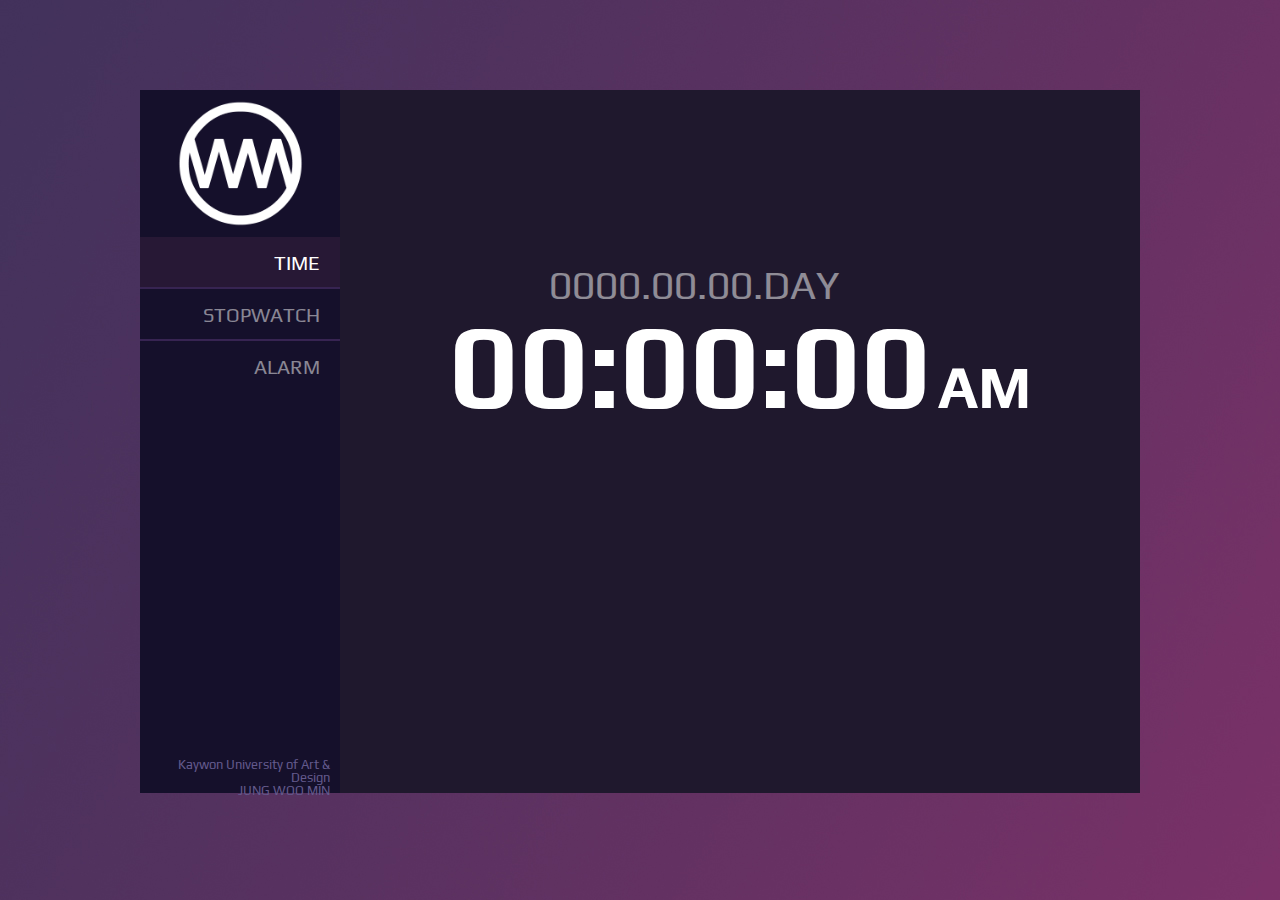
<file: work/work4/index.html>
<!DOCTYPE html>
<html>
  <head>
    <meta charset="utf-8">
    <meta name="viewport" content="width=device-width, height=device-height">
    <title></title>
    <link rel="stylesheet" href="./css/css.css" type="text/css">
    <link href="https://fonts.googleapis.com/css?family=Play" rel="stylesheet">
    <script src="script/jquery-1.12.4.min.js"></script>
    <script>
      $(document).ready(function(){
        boxReposition();
        
        var showBox = $('article');
        var listButton = $('header > nav > ul > li > button');
        
        listButton.click(function() {
          
          var classValue = $(this).attr('id');
          
          if(!$(this).hasClass('active')) {
            listButton.removeClass('active');
            $(this).addClass('active');
            showBox.stop().fadeOut('fast', function() {
              if($(this).hasClass(classValue)){
                $(this).hasClass('show');
                $(this).stop().fadeIn('fast');
              }
            })
          }
        })
        
        listButton.mouseenter(function() {
          $(this).stop().animate({'font-size':'25px'});
        })
        listButton.mouseout(function() {
          $(this).stop().animate({'font-size':'20px'});
        })
      })
      
      $(window).resize(function(){
        boxReposition();
      })
      
      $(window).load(function(){
        boxReposition();
      })
      
      function boxReposition() {
        var windowWidth = $(window).width();
        var windowHeight = $(window).height();
        var boxWidth = $('#wrapper').width();
        var boxHeight = $('#wrpper').height();
        
        $('#wrapper').css('left', (windowWidth - boxWidth)/2);
        $('#wrapper').css('top', (windowHeight - boxHeight)/10);
      }
    </script>
    <script type="text/javascript" src="./script/script.js"></script>
  </head>
  <body>
    <div id="wrapper">
      <header>
        <h1>WHAMOOP</h1>
        <nav>
          <ul>
            <li><button id="realTimeButton" class="realTime active">TIME</a></li>
            <li><button id="stopWatchButton" class="stopWatch">STOPWATCH</a></li>
            <li><button id="timerButton" class="timer">ALARM</a></li>
          </ul>
        </nav>
      </header>
      <section>
        <article id="realTime" class="realTimeButton show">
          <div class="date">
            <span id="realYear">0000</span>.<span id="realMonth">00</span>.<span id="realDate">00</span>.<span id="realDay">DAY</span>
          </div>
          <div class="time">
            <span id="realHour">00</span>:<span id="realMin">00</span>:<span id="realSec">00</span><span id="apm">AM</span>
          </div>
        </article>
        <article id="stopWatch" class="stopWatchButton">
          <div class="time">
            <span id="stopHour">00</span>:<span id="stopMin">00</span>:<span id="stopSec">00</span>:<span id="stopNum">00</span>
          </div>
          <p id="state">START 버튼을 눌러 작동합니다.</p>
          <div class="buttonList">
            <button id="startButton">START</button>
            <button id="stopButton">STOP</button>
            <button id="resetButton">RESET</button>
            <button id="lapButton">LAPTIME</button>
          </div>
          <ul id="lapTime" -ms-overflow-style: none;>
          
          </ul>
        </article>
        <article id="timer" class="timerButton">
          <div class="timeNow">
            <span>현재시간</span><br />
            <span id="hourNow">00</span>:<span id="minNow">00</span>
          </div>
          <div class="time">
            <div>
              <select name="timerHour" id="timerHour">
                <option value="0" selected>00</option>
                <option value="1">01</option>
                <option value="2">02</option>
                <option value="3">03</option>
                <option value="4">04</option>
                <option value="5">05</option>
                <option value="6">06</option>
                <option value="7">07</option>
                <option value="8">08</option>
                <option value="9">09</option>
                <option value="10">10</option>
                <option value="11">11</option>
                <option value="12">12</option>
                <option value="13">13</option>
                <option value="14">14</option>
                <option value="15">15</option>
                <option value="16">16</option>
                <option value="17">17</option>
                <option value="18">18</option>
                <option value="19">19</option>
                <option value="20">20</option>
                <option value="21">21</option>
                <option value="22">22</option>
                <option value="23">23</option>
              </select>:
              <select name="timerMin" id="timerMin">
                <option value="0" selected>00</option>
                <option value="1">01</option>
                <option value="2">02</option>
                <option value="3">03</option>
                <option value="4">04</option>
                <option value="5">05</option>
                <option value="6">06</option>
                <option value="7">07</option>
                <option value="8">08</option>
                <option value="9">09</option>
                <option value="10">10</option>
                <option value="11">11</option>
                <option value="12">12</option>
                <option value="13">13</option>
                <option value="14">14</option>
                <option value="15">15</option>
                <option value="16">16</option>
                <option value="17">17</option>
                <option value="18">18</option>
                <option value="19">19</option>
                <option value="20">20</option>
                <option value="21">21</option>
                <option value="22">22</option>
                <option value="23">23</option>
                <option value="24">24</option>
                <option value="25">25</option>
                <option value="26">26</option>
                <option value="27">27</option>
                <option value="28">28</option>
                <option value="29">29</option>
                <option value="30">30</option>
                <option value="31">31</option>
                <option value="32">32</option>
                <option value="33">33</option>
                <option value="34">34</option>
                <option value="35">35</option>
                <option value="36">36</option>
                <option value="37">37</option>
                <option value="38">38</option>
                <option value="39">39</option>
                <option value="40">40</option>
                <option value="41">41</option>
                <option value="42">42</option>
                <option value="43">43</option>
                <option value="44">44</option>
                <option value="45">45</option>
                <option value="46">46</option>
                <option value="47">47</option>
                <option value="48">48</option>
                <option value="49">49</option>
                <option value="50">50</option>
                <option value="51">51</option>
                <option value="52">52</option>
                <option value="53">53</option>
                <option value="54">54</option>
                <option value="55">55</option>
                <option value="56">56</option>
                <option value="57">57</option>
                <option value="58">58</option>
                <option value="59">59</option>
              </select>
            </div>
          </div>
          <button id="setAlarm">SET ALARM</button>
          <button id="resetAlarm">RESET</button>
        </article>
      </section>
      <footer>
        <p>
          Kaywon University of Art &amp; Design<br />
          JUNG WOO MIN
        </p>
      </footer>
    </div>
  </body>
</html>
</file>
<file: css/font.css>
/*
* Noto Sans KR (korean) http://www.google.com/fonts/earlyaccess
 */
 @font-face {
    font-family: 'Noto Sans KR';
    font-style: normal;
    font-weight: 100;
    src: url(../font/NotoSansKR-Thin.woff2) format('woff2'),
         url(../font/NotoSansKR-Thin.woff) format('woff'),
         url(../font/NotoSansKR-Thin.otf) format('opentype');
  }
  @font-face {
    font-family: 'Noto Sans KR';
    font-style: normal;
    font-weight: 300;
    src: url(../font/NotoSansKR-Light.woff2) format('woff2'),
         url(../font/NotoSansKR-Light.woff) format('woff'),
         url(../font/NotoSansKR-Light.otf) format('opentype');
  }
  @font-face {
     font-family: 'Noto Sans KR';
     font-style: normal;
     font-weight: 400;
     src: url(../font/NotoSansKR-Regular.woff2) format('woff2'),
          url(../font/NotoSansKR-Regular.woff) format('woff'),
          url(../font/NotoSansKR-Regular.otf) format('opentype');
   }
  @font-face {
     font-family: 'Noto Sans KR';
     font-style: normal;
     font-weight: 500;
     src: url(../font/NotoSansKR-Medium.woff2) format('woff2'),
          url(../font/NotoSansKR-Medium.woff) format('woff'),
          url(../font/NotoSansKR-Medium.otf) format('opentype');
   }
  @font-face {
     font-family: 'Noto Sans KR';
     font-style: normal;
     font-weight: 700;
     src: url(../font/NotoSansKR-Bold.woff2) format('woff2'),
          url(../font/NotoSansKR-Bold.woff) format('woff'),
          url(../font/NotoSansKR-Bold.otf) format('opentype');
   }
  @font-face {
     font-family: 'Noto Sans KR';
     font-style: normal;
     font-weight: 900;
     src: url(../font/NotoSansKR-Black.woff2) format('woff2'),
          url(../font/NotoSansKR-Black.woff) format('woff'),
          url(../font/NotoSansKR-Black.otf) format('opentype');
   }


   body {font-family: 'Noto Sans KR', sans-serif;}
</file>
<file: css/layout.css>
.header-wrap {position: fixed; z-index: 9996; display: block; background-color: rgba(255, 255, 255, 0.3); width: 100%; height: 50px;}
.header {width: 100%; height: calc(100% - 10px); padding-top: 10px;}
.logo {width: 120px; height: 30px; margin: 0 0 0 20px;}
.logo a {text-indent: -9999; color: transparent; font-size: 0; display: block; background-image: url(../img/logo.png); width: 120px; height: 30px; background-position: 0 0; background-repeat: no-repeat; background-size: cover;}
.menu-btn {display: block; position: absolute; z-index: 9999; width: 30px; height: 22px; top: 0; right: 0; margin: 14px 20px 0 0; }
/* basic-bar */
.menu-btn span.basic-bar {display: block; position: absolute;  width: 30px; height: 2px; background-color: #000000; top: 0;}
.basic-bar:first-child {margin-top: 0;}
.basic-bar:nth-child(2) {margin-top: 10px;}
.basic-bar:last-child {margin-top: 20px;}
/* menu-btn */
.menu-btn span.menu-bar {display: block; position: absolute;  width: 30px; height: 2px; background-color: #000000; top: 0;}
.menu-btn span.menu-bar:first-child {
    animation-duration: 0.5s;
    -webkit-animation-duration: 0.5s;
    -moz-animation-duration: 0.5s;
    animation-name: first-rotate;
    -webkit-animation-name: first-rotate;
    -moz-animation-name: first-rotate;
    margin-top: 0px;
    }
@keyframes first-rotate {
    from {
        margin-top: 10px;
        transform: rotate(45deg);
        background-color: #ffffff;
    }
    to {
        margin-top: 0px;
        transform: rotate(0deg);
        background-color: #000000;
    }
}
@-webkit-keyframes first-rotate {
    from {
        margin-top: 10px;
        transform: rotate(45deg);
        background-color: #ffffff;
    }
    to {
        margin-top: 0px;
        transform: rotate(0deg);
        background-color: #000000;
    }
}
@-moz-keyframes first-rotate {
    from {
        margin-top: 10px;
        transform: rotate(45deg);
        background-color: #ffffff;
    }
    to {
        margin-top: 0px;
        transform: rotate(0deg);
        background-color: #000000;
    }
}
.menu-btn span.menu-bar:nth-child(2) {
    animation-duration: 0.5s;
    animation-name: second-rotate;
    -webkit-animation-duration: 0.5s;
    -webkit-animation-name: second-rotate;
    -moz-animation-duration: 0.5s;
    -moz-animation-name: second-rotate;
    width: 30px;
    margin-top: 10px;
}
@keyframes second-rotate {
    from {
        width: 0;
        margin-top: 10px;
        background-color: #ffffff;
    }
    to {
        width: 30px;
        margin-top: 10px;
        background-color: #000000;
    }
}
@-webkit-keyframes second-rotate {
    from {
        width: 0;
        margin-top: 10px;
        background-color: #ffffff;
    }
    to {
        width: 30px;
        margin-top: 10px;
        background-color: #000000;
    }
}
@-moz-keyframes second-rotate {
    from {
        width: 0;
        margin-top: 10px;
        background-color: #ffffff;
    }
    to {
        width: 30px;
        margin-top: 10px;
        background-color: #000000;
    }
}
.menu-btn span.menu-bar:nth-child(3) {
    animation-duration: 0.5s;
    animation-name: third-rotate;
    -webkit-animation-duration: 0.5s;
    -webkit-animation-name: third-rotate;
    -moz-animation-duration: 0.5s;
    -moz-animation-name: third-rotate;
    margin-top: 20px;
}
@keyframes third-rotate {
    from {
        margin-top: 10px;
        transform: rotate(-45deg);
        background-color: #ffffff;
    }
    to {
        margin-top: 20px;
        transform: rotate(0deg);
        background-color: #000000;
    }
}
@-webkit-keyframes third-rotate {
    from {
        margin-top: 10px;
        transform: rotate(-45deg);
        background-color: #ffffff;
    }
    to {
        margin-top: 20px;
        transform: rotate(0deg);
        background-color: #000000;
    }
}
@-moz-keyframes third-rotate {
    from {
        margin-top: 10px;
        transform: rotate(-45deg);
        background-color: #ffffff;
    }
    to {
        margin-top: 20px;
        transform: rotate(0deg);
        background-color: #000000;
    }
}
/* close-btn */
.menu-btn span.close-bar {display: block; position: absolute; width: 30px; height: 2px; background-color: #ffffff; top: 0;}
.menu-btn span.close-bar:first-child {
    animation-duration: 0.5s;
    -webkit-animation-duration: 0.5s;
    -moz-animation-duration: 0.5s;
    animation-name: first-rotate1;
    -webkit-animation-name: first-rotate1;
    -moz-animation-name: first-rotate1;
    transform: rotate(45deg);
    -webkit-transform: rotate(45deg);
    -moz-transform: rotate(45deg);
    margin-top: 10px;
    }
@keyframes first-rotate1 {
    from {
        margin-top: 0px;
        transform: rotate(0deg);
        background-color: #000000;
    }
    to {
        margin-top: 10px;
        transform: rotate(45deg);
        background-color: #ffffff;
    }
}
@-webkit-keyframes first-rotate1 {
    from {
        margin-top: 0px;
        transform: rotate(0deg);
        background-color: #000000;
    }
    to {
        margin-top: 10px;
        transform: rotate(45deg);
        background-color: #ffffff;
    }
}
@-moz-keyframes first-rotate1 {
    from {
        margin-top: 0px;
        transform: rotate(0deg);
        background-color: #000000;
    }
    to {
        margin-top: 10px;
        transform: rotate(45deg);
        background-color: #ffffff;
    }
}
.menu-btn span.close-bar:nth-child(2) {
    animation-duration: 0.5s;
    animation-name: second-rotate1;
    -webkit-animation-duration: 0.5s;
    -webkit-animation-name: second-rotate1;
    -moz-animation-duration: 0.5s;
    -moz-animation-name: second-rotate1;
    width: 0;
    margin-top: 10px;
}
@keyframes second-rotate1 {
    from {
        width: 30px;
        margin-top: 10px;
        background-color: #000000;
    }
    to {
        width: 0;
        margin-top: 10px;
        background-color: #ffffff;
    }
}
@-webkit-keyframes second-rotate1 {
    from {
        width: 30px;
        margin-top: 10px;
        background-color: #000000;
    }
    to {
        width: 0;
        margin-top: 10px;
        background-color: #ffffff;
    }
}
@-moz-keyframes second-rotate1 {
    from {
        width: 30px;
        margin-top: 10px;
        background-color: #000000;
    }
    to {
        width: 0;
        margin-top: 10px;
        background-color: #ffffff;
    }
}
.menu-btn span.close-bar:nth-child(3) {
    animation-duration: 0.5s;
    animation-name: third-rotate1;
    -webkit-animation-duration: 0.5s;
    -webkit-animation-name: third-rotate1;
    -moz-animation-duration: 0.5s;
    -moz-animation-name: third-rotate1;
    transform: rotate(-45deg);
    -webkit-transform: rotate(-45deg);
    -moz-transform: rotate(-45deg);
    margin-top: 10px;
}
@keyframes third-rotate1 {
    from {
        margin-top: 20px;
        transform: rotate(0deg);
        background-color: #000000;
    }
    to {
        margin-top: 10px;
        transform: rotate(-45deg);
        background-color: #ffffff;
    }
}
@-webkit-keyframes third-rotate1 {
    from {
        margin-top: 20px;
        transform: rotate(0deg);
        background-color: #000000;
    }
    to {
        margin-top: 10px;
        transform: rotate(-45deg);
        background-color: #ffffff;
    }
}
@-moz-keyframes third-rotate1 {
    from {
        margin-top: 20px;
        transform: rotate(0deg);
        background-color: #000000;
    }
    to {
        margin-top: 10px;
        transform: rotate(-45deg);
        background-color: #ffffff;
    }
}
.menu-wrap {display: none; position: absolute; z-index: 9997; top: 0; right: 0; bottom: 0; left: 0; width: 100%; height: 100vh; background-color: #2f2f2f70;}
.menu-side {margin-right: -300px; position: absolute; z-index: 9998; width: 240px; height: 100vh; padding-top:80px; padding-left: 30px; background-color: #2f2f2f; top: 0; right: 0;}
.menu-logo {margin-bottom: 40px;}
.menu-logo img {width: 100px;}
.menu-list {padding-left: 4px;}
.menu-list-ul {}
.menu-list-li {margin-bottom: 20px;}
.menu-list-li .menu {display: inline-block; color: #a2a2a2; font-size: 24px; height: 30px; line-height: 30px; font-weight: 700; text-transform: uppercase; letter-spacing: 3px;}
.menu:hover {color: #ffffff;}
.menu-list-li .sel {color: #ffffff;}
.menu-list-li .sel span.bar {
    position: relative; display: block; width: 100%; height: 4px;  background-color: #ffffff; padding-right: 14px; margin: -15px 0 0 -8px;
    animation-duration: 0.5s;
    animation-name: menu-sel;
    -webkit-animation-duration: 0.5s;
    -webkit-animation-name: menu-sel;
    -moz-animation-duration: 0.5s;
    -moz-animation-name: menu-sel;
}
@keyframes menu-sel{
    from {
        width: 0%;
    }
    to {
        width: 100%;
    }
}
@-webkit-keyframes menu-sel{
    from {
        width: 0%;
    }
    to {
        width: 100%;
    }
}
@-moz-keyframes menu-sel{
    from {
        width: 0%;
    }
    to {
        width: 100%;
    }
}


.footer-wrap {position: relative; width: 100%; height: 160px; background-color: #2f2f2f;}
.footer {padding-top: 55px;}
.footer-logo {width: 200px; height: 50px; margin: 0 auto;}
.footer-logo img {width: 200px; height: 50px;}
</file>
<file: css/index_d.css>
/* DESKTOP*/
@media screen and (min-width: 1280px){
    .content-wrap {width: 100%;}
    .content {width: 100%;}

    #home {position: relative; width: 100%; height: calc(100vh + 40px); background-image: url(../img/bg02.jpg); background-repeat: no-repeat; background-position: 50% 60%;}
    .home-wrap {width: 100%; height: 100%; margin: 0 auto; background-color: #00000060;}
    .main-wrap {display: block; position: relative; width: 300px; height: 300px; background-color: transparent; border: 2px solid #ffffffcc; padding: 9px; margin-right: auto; margin-left: auto;}
    .design-box {display: block; position: relative; width: 300px; height: 230px; background-color: #ffffffcc; padding-top: 70px;}
    .design-box h1 {display: block; width: 200px; margin: 0 auto;}
    .design-box h1 img {width: 200px; margin: 0 auto;}
    .design-box .typing {text-align: center; margin-top: 60px; letter-spacing: 1pt; font-weight: 300; word-break:keep-all; padding: 10px;}

    #about {position: relative; width: 100%; height: 1000px; background-color: #99ff99;}
    .about-wrap {width: 100%; height: 600px; background-color: #000000; margin: 0 auto;}
    .img-area {float: left; width: 50%; height: 100%; background-color: #ececec; overflow: hidden;}
    .my-pic {width: 100%; height: 120%; background-image: url(../img/personal02.jpg); background-repeat: no-repeat; background-size: cover; background-position: 50% 30%; }
    .bright {width: 100%; height: 100%; background-color: rgba(255, 255, 255, 0.2);}
    .text-area {width: 50%; height: 100%; background-color: #ffffff; float: right; overflow: hidden;}
    .slide-wrap {cursor: move;width: 100%; height: 500px; margin-left: 0; }
    .speak-wrap { width: 50%; height: 500px; float: left;}
    .speak {width: 460px; margin:100px auto 0; line-height: 26px; font-size: 16px; letter-spacing: 0.1pt; text-align: center; word-break:keep-all;}
    .speak span {font-weight: 600;}
    .profile-wrap {width: 50%; height: 500px; float: left;}
    .profile {width: 400px; margin: 150px auto 0;}
    .profile li {margin: 10px 0 0 0;}
    .profile li span.title {display: inline-block; width: 68px;font-size: 14px; font-weight: 700; margin-right: 10px;}
    .profile li span.sub {font-size: 14px; margin-left: 10px;}
    .slide-dot {}
    .dot-ul {width: 52px; height: 12px; margin: 60px auto 0;}
    .dot-li {float: left; margin: 0 6px;}
    .dot-btn {display: none; width: 12px; height: 12px; border-radius: 50%; background-color: #e3e3e3; font-size: 0; color: transparent; text-indent: -9999;}
    .sel-dot {background-color: #606060;}
    .slick-dots {width: 36px; margin: 30px auto 0;}
    .slick-dots > li {float: left; width: 12px; height: 12px; font-size: 0; text-indent: -9999; color: transparent; background-color: #e3e3e3; border-radius: 6px; cursor:pointer; margin: 0 3px;}
    .slick-dots > li.slick-active {background-color: #606060;}

    .study-wrap {position: relative; width: 100%; height: 300px; padding: 50px 0; background-coloR: #eeeeee;}
    .study-desc {position: relative; width: 1240px; height: 300px; margin: 0 auto;}
    .study-desc h2 {text-align: right; font-size: 42px; font-weight: 700;}
    .study-desc p.iwaskaywon {font-size: 20px; font-weight: 600; text-align: right; margin: 15px 0 15px;}
    .study-desc p.iwaskaywon span.grad-day {margin-right: 8px; padding-right: 10px; border-right: 2px solid #000; height: 24px; display: inline-block; line-height: 24px;}
    .study-desc p.istudied {text-align: right; line-height: 28px; font-size: 15px; font-weight: 300; letter-spacing: 0.4pt;}



    #identity {position: relative; width: 100%; height: 400px; background-color: #f8f8f8;}
    .identity-wrap {width: 1240px; height: 100%;  margin: 0 auto;}
    .identity-wrap h2 {font-size: 42px; font-weight: 700; text-transform: uppercase; text-align: center; padding-top: 46px;}
    .identity-wrap .desc {font-size: 15px; font-weight: 300; text-align: center; line-height: 24px; letter-spacing: 0.4pt; margin-top: 30px;}
    .identity-logo {width: 100%; height: 400px;}
    .identity-logo img{position: absolute; right: 0; bottom: 0; margin-bottom: -60px; width: 1000px; opacity: 0.2;}


    #work {position: relative; width: 100%; height: 1020px; background-color: #eee;}
    .work-wrap {min-width: 1240px; max-width: 1400px;height: 100%; background-color: #eee; margin: 0 auto;}
    .work-desc {position: relative; display: inline-block; width: 270px; margin-top: 90px; margin-left: 100px; margin-right:100px; vertical-align: top;}
    .work-desc h2 {font-size: 30px; font-weight: 700; text-transform: uppercase;}
    .work-desc p {}
    .more-work {background-color: #2f2f2f; color: #fff; padding: 3px 8px 4px; position: absolute; right: 0;}
    .work-list {position:relative; display: inline-block; width: 54%; margin-top: 90px;}
    .work-list-ul {}
    .work-list-li {width: 100%; height: 260px; overflow: hidden; margin-bottom: 20px;}
    .work-list-li:first-child a {position:relative; display: block; width: 100%; height: 100%; background-image: url(../img/work/life_is_a_game.jpg); background-position: 50% 50%; background-repeat:no-repeat;}
    .work-list-li:nth-child(2) a {position: relative; display: block; width: 100%; height: 100%; background-image: url(../img/work/portfolio.jpg); background-position: 50% 50%; background-repeat:no-repeat;}
    .work-list-li:last-child a {position: relative; display: block; width: 100%; height: 100%; background-image: url(../img/work/boss_loop.jpg); background-position: 50% 50%; background-repeat:no-repeat;}
    .work-list-li a {
        background-size: 100% auto;
    }

    .work-list-li a{
        transition: all 1600ms ease-out;
        
    }
    .work-list-li a:hover{

        background-size: 120% auto;
    }

    .dark-box {position: relative; width: 100%; height: 100%; background-color: #00000044;}
    .work-about {position: absolute; bottom: 0; margin-bottom: -80px; display: block; width: 100%; height: 80px; background-color: rgba(0, 0, 0, 0.7);}
    .work-about h3 {position: absolute; bottom: 20px; left: 20px; font-size: 24px; font-weight: 700; color: #fff; height: 30px; line-height: 30px;}
    .work-about ul.work-sub {position: absolute; top: 10px; right: 5px;}
    .work-sub li {display: inline-block; font-size: 12px; background-color: #c3c3c3; color: #3c3c3c; padding: 2px 7px 3px; border-radius: 20px; margin-right: 4px;}

    /* #note {overflow: hidden; position: relative; width: 100%; height: 840px; background-color: #ddd;}
    .note-wrap {min-width: 1240px; max-width: 1400px;height: 100%; background-color: #ddd; margin: 0 auto;}
    .note-desc {position: absolute; z-index: 30; display: inline-block; width: 270px; margin-top: 140px; margin-left: 100px;}
    .note-desc h2 {font-size: 30px; font-weight: 700; text-transform: uppercase;}
    .note-desc p{}
    .slide-btn {position: relative; z-index: 25;}
    .prev-btn {}
    .next-btn {} 
    .note-slide {position: absolute; z-index: 20; width: 100%; top: 100px; left: 46.3%;}
    .note-slide-ul {width: 300%; margin-left: 0; }
    .note-slide-li {float: left; width: 600px; height: 600px; background-color: #fff; margin-right: 40px; opacity: 0.2;}
    .note-sel {    }
    .note-slide-li a {cursor: default; display: block; width: 600px;height: 600px;}
    .note-sel a {cursor: pointer;} */


    #contact {position: relative; width: 100%; height: calc(100vh - 120px); background-color: #2f2f2f;}
    .contact-wrap {min-width: 1240px; max-width: 1400px;height: 100%;  margin: 0 auto;}
    .contact-design-box {position: relative; width: 760px; height: 440px; padding: 4px; margin-right: auto; margin-left: auto; border: 2px solid #ffffff66;}
    .contact-box {width: 760px; height: 440px; background-color: #ffffff66;}
    .contact-box h2 {position: relative; font-size: 42px; font-weight: 700; text-align: center; padding-top: 40px;}
    .contact-box p {text-align: center; font-size: 18px; margin-top: 10px;}
    .contact-list {width: 690px; height: 120px; margin-top: 30px; margin-right: auto; margin-left: auto;}
    .contact-list .contact-list-li {float: left; width: 220px; height:130px; margin: 0 5px; background-color: #ffffff;}
    .contact-list .contact-list-li dl {}
    .contact-list .contact-list-li dt {text-align: center; font-weight: 500; margin-bottom: 3px;}
    .contact-list .contact-list-li dt span {display: block; width: 30px; height: 30px;  margin: 12px auto 6px;}
    .contact-list .contact-list-li dt span.phone-icon {background-image: url(../img/phone.png); background-repeat: no-repeat; background-position: 0 0; background-size: 30px 30px;}
    .contact-list .contact-list-li dt span.address-icon {background-image: url(../img/location.png); background-repeat: no-repeat; background-position: 0 0; background-size: 30px 30px;}
    .contact-list .contact-list-li dt span.email-icon {background-image: url(../img/email.png); background-repeat: no-repeat; background-position: 0 0; background-size: 30px 30px;}
    .contact-list .contact-list-li dd {font-size: 14px; text-align: center;}

    .dl-box {clear: both; width: 250px; margin: 50px auto 0;}
    .dl-box ul {}
    .dl-box ul li {display:inline-block;}
    .dl-box ul li a {display:block; width: 246px; height: 56px; border: 2px solid #fff; text-align: center; line-height: 53px; color: #fff; font-weight: 400; letter-spacing: 1.2px;}

    .design-bar {display: block; width: 40px; height: 7px; margin-top: 6px; margin-bottom: 12px;background-color: #e2e2e2;}
}
</file>
<file: css/index_v.css>
/* TABLET VERTICAL*/
@media screen and (min-width: 768px) and (max-width: 1023px){
    .content-wrap {width: 100%;}
    .content {width: 100%;}

    #home {position: relative; width: 100%; height: calc(100vh + 40px); background-image: url(../img/bg02.jpg); background-size: cover; background-repeat: no-repeat; background-position: 50% 60%;}
    .home-wrap {width: 100%; height: 100%; margin: 0 auto; background-color: #00000060;}
    .main-wrap {display: block; position: relative; width: 300px; height: 300px; background-color: transparent; border: 2px solid #ffffffcc; padding: 9px; margin-right: auto; margin-left: auto;}
    .design-box {display: block; position: relative; width: 300px; height: 230px; background-color: #ffffffcc; padding-top: 70px;}
    .design-box h1 {display: block; width: 200px; margin: 0 auto;}
    .design-box h1 img {width: 200px; margin: 0 auto;}
    .design-box .typing {text-align: center; margin-top: 60px; letter-spacing: 1pt; font-weight: 300; word-break:keep-all; padding: 10px;}

    #about {position: relative; width: 100%; height: 1040px; background-color: #99ff99;}
    .about-wrap {width: 100%; height: 700px; background-color: #000000; margin: 0 auto;}
    .img-area {float: left; width: 100%; height: 300px; background-color: #ececec; overflow: hidden;}
    .my-pic {width: 100%; height: 120%; background-image: url(../img/personal02.jpg); background-repeat: no-repeat; background-size: cover; background-position: 60% 30%; }
    .bright {width: 100%; height: 100%; background-color: rgba(255, 255, 255, 0.2);}
    .text-area {width: 100%; height: 400px; background-color: #ffffff; float: right; overflow: hidden;}
    .slide-wrap {cursor: move;width: 100%; height: 330px; margin-left: 0; }
    .speak-wrap { width: 50%; height: 330px; float: left;}
    .speak {width: 460px; margin:20px auto 0; line-height: 22px; font-size: 14px; letter-spacing: 0.1pt; text-align: center; word-break:keep-all;}
    .speak span {font-weight: 600;}
    .profile-wrap {width: 50%; height: 330px; float: left;}
    .profile {width: 400px; margin: 40px auto 0;}
    .profile li {margin: 10px 0 0 0;}
    .profile li span.title {display: inline-block; width: 68px;font-size: 14px; font-weight: 700; margin-right: 10px;}
    .profile li span.sub {font-size: 14px; margin-left: 10px;}
    .slide-dot {}
    .dot-ul {width: 52px; height: 12px; margin: 60px auto 0;}
    .dot-li {float: left; margin: 0 6px;}
    .dot-btn {display: none; width: 12px; height: 12px; border-radius: 50%; background-color: #e3e3e3; font-size: 0; color: transparent; text-indent: -9999;}
    .sel-dot {background-color: #606060;}
    .slick-dots {width: 36px; margin: 30px auto 0;}
    .slick-dots > li {float: left; width: 12px; height: 12px; font-size: 0; text-indent: -9999; color: transparent; background-color: #e3e3e3; border-radius: 6px; cursor:pointer; margin: 0 3px;}
    .slick-dots > li.slick-active {background-color: #606060;}

    .study-wrap {position: relative; width: 100%; height: 250px; padding: 50px 0 40px; background-coloR: #eeeeee;}
    .study-desc {position: relative; width: 700px; height: 300px; margin: 0 auto;}
    .study-desc h2 {text-align: right; font-size: 30px; font-weight: 700;}
    .study-desc p.iwaskaywon {font-size: 16px; font-weight: 600; text-align: right; margin: 15px 0 15px;}
    .study-desc p.iwaskaywon span.grad-day {margin-right: 8px; padding-right: 10px; border-right: 2px solid #000; height: 24px; display: inline-block; line-height: 24px;}
    .study-desc p.istudied {text-align: right; line-height: 24px; font-size: 14px; font-weight: 300; letter-spacing: 0.4pt;}



    #identity {position: relative; width: 100%; height: 400px; background-color: #f8f8f8;}
    .identity-wrap {width: 700px; height: 100%;  margin: 0 auto;}
    .identity-wrap h2 {font-size: 30px; font-weight: 700; text-transform: uppercase; text-align: center; padding-top: 46px;}
    .identity-wrap .desc {font-size: 15px; font-weight: 300; text-align: center; line-height: 24px; letter-spacing: 0.4pt; margin-top: 30px; word-break: keep-all;}
    .identity-logo {width: 100%; height: 400px;}
    .identity-logo img{position: absolute; right: 0; bottom: 0; margin-bottom: -20px; width: 450px; opacity: 0.2;}


    #work {position: relative; width: 100%; height: 1040px; background-color: #eee;}
    .work-wrap {width: 700px; height: 100%; background-color: #eee; margin: 0 auto;}
    .work-desc {position: relative; display: inline-block; width: 700px; margin-top: 60px;  vertical-align: top;}
    .work-desc h2 {font-size: 30px; font-weight: 700; text-transform: uppercase; display: inline-block; margin-right: 10px;}
    .work-desc .design-bar {display: none;}
    .work-desc p {display: inline-block;}
    .more-work {background-color: #2f2f2f; color: #fff; padding: 3px 8px 4px; position: absolute; right: 0;}
    
    .work-list {position:relative; display: inline-block; width: 100%; margin-top: 40px;}
    .work-list-ul {}
    .work-list-li {width: 100%; height: 260px; overflow: hidden; margin-bottom: 20px;}
    .work-list-li:first-child a {position:relative; display: block; width: 100%; height: 100%; background-image: url(../img/work/life_is_a_game.jpg); background-position: 50% 50%; background-repeat:no-repeat;}
    .work-list-li:nth-child(2) a {position: relative; display: block; width: 100%; height: 100%; background-image: url(../img/work/portfolio.jpg); background-position: 50% 50%; background-repeat:no-repeat;}
    .work-list-li:last-child a {position: relative; display: block; width: 100%; height: 100%; background-image: url(../img/work/boss_loop.jpg); background-position: 50% 50%; background-repeat:no-repeat;}
    .work-list-li a {
        background-size: 100% auto;
    }

    .work-list-li a{
        transition: all 1600ms ease-out;
        
    }
    .work-list-li a:hover{

        background-size: 120% auto;
    }

    .dark-box {position: relative; width: 100%; height: 100%; background-color: #00000044;}
    .work-about {position: absolute; bottom: 0; margin-bottom: -80px; display: block; width: 100%; height: 80px; background-color: rgba(0, 0, 0, 0.7);}
    .work-about h3 {position: absolute; bottom: 20px; left: 20px; font-size: 24px; font-weight: 700; color: #fff; height: 30px; line-height: 30px;}
    .work-about ul.work-sub {position: absolute; top: 10px; right: 5px;}
    .work-sub li {display: inline-block; font-size: 12px; background-color: #c3c3c3; color: #3c3c3c; padding: 2px 7px 3px; border-radius: 20px; margin-right: 4px;}

    /* #note {overflow: hidden; position: relative; width: 100%; height: 940px; background-color: #ddd;}
    .note-wrap {width: 700px;height: 100%; background-color: #ddd; margin: 0 auto;}
    .note-desc {position: absolute; z-index: 30; display: inline-block; width: 700px; margin-top: 60px;}
    .note-desc h2 {font-size: 30px; font-weight: 700; text-transform: uppercase;}
    .note-desc p{}
    .note-desc div.slide-btn{position: absolute; margin-top: 680px; width: 100%;text-align: center;}
    .note-desc div.slide-btn a.prev-btn{ display: inline-block; width: 40px; height: 24px; line-height: 20px; text-align: center; padding: 4px 8px 3px; background-color: #666; margin-right: 4px;}
    .note-desc div.slide-btn a.next-btn{ display: inline-block; width: 40px; height: 24px; line-height: 20px; text-align: center; padding: 4px 8px 3px; background-color: #666; margin-left: 4px}
    .note-desc div.slide-btn a.note-more{clear: both; display: block;}
    /* .slide-btn {position: relative; z-index: 25;} */
 
    /* .note-slide {position: absolute; z-index: 20; width: 600px; top: 200px; overflow: hidden; margin-left: 50px;}
    .note-slide-ul {width: 1000%; margin-left: 0; }
    .note-slide-li {float: left; width: 600px; height: 600px; background-color: #fff; margin-right: 40px; opacity: 0.2;}
    .note-sel {    }
    .note-slide-li a {cursor: default; display: block; width: 600px;height: 600px;}
    .note-sel a {cursor: pointer;} */


    #contact {position: relative; width: 100%; height: calc(100vh - 120px); background-color: #2f2f2f;}
    .contact-wrap {width: 100%; height: 100%;  margin: 0 auto;}
    .contact-design-box {position: relative; width: 700px; height: 400px; padding: 4px; margin-right: auto; margin-left: auto; border: 2px solid #ffffff66;}
    .contact-box {width: 700px; height: 400px; background-color: #ffffff66;}
    .contact-box h2 {position: relative; font-size: 30px; font-weight: 700; text-align: center; padding-top: 40px;}
    .contact-box p {text-align: center; font-size: 18px; margin-top: 10px;}
    .contact-list {width: 690px; height: 120px; margin-top: 30px; margin-right: auto; margin-left: auto;}
    .contact-list .contact-list-li {float: left; width: 220px; height:110px; margin: 0 5px; background-color: #ffffff;}
    .contact-list .contact-list-li dl {}
    .contact-list .contact-list-li dt {text-align: center; font-weight: 500; margin-bottom: 3px;}
    .contact-list .contact-list-li dt span {display: block; width: 20px; height: 20px;  margin: 7px auto 6px;}
    .contact-list .contact-list-li dt span.phone-icon {background-image: url(../img/phone.png); background-repeat: no-repeat; background-position: 0 0; background-size: 20px 20px;}
    .contact-list .contact-list-li dt span.address-icon {background-image: url(../img/location.png); background-repeat: no-repeat; background-position: 0 0; background-size: 20px 20px;}
    .contact-list .contact-list-li dt span.email-icon {background-image: url(../img/email.png); background-repeat: no-repeat; background-position: 0 0; background-size: 20px 20px;}
    .contact-list .contact-list-li dd {font-size: 14px; text-align: center;}

    .dl-box {clear: both; width: 250px; margin: 50px auto 0;}
    .dl-box ul {}
    .dl-box ul li {display:inline-block;}
    .dl-box ul li a {display:block; width: 246px; height: 56px; border: 2px solid #fff; text-align: center; line-height: 53px; color: #fff; font-weight: 400; letter-spacing: 1.2px;}

    .design-bar {display: block; width: 40px; height: 7px; margin-top: 6px; margin-bottom: 12px;background-color: #e2e2e2;}
}
</file>
<file: css/index_h.css>
/* TABLET HORIZONTAL*/
@media screen and (min-width: 1024px) and (max-width: 1280px){
    .content-wrap {width: 100%;}
    .content {width: 100%;}

    #home {position: relative; width: 100%; height: calc(100vh + 40px); background-image: url(../img/bg02.jpg); background-size: cover; background-repeat: no-repeat; background-position: 50% 60%;}
    .home-wrap {width: 100%; height: 100%; margin: 0 auto; background-color: #00000060;}
    .main-wrap {display: block; position: relative; width: 300px; height: 300px; background-color: transparent; border: 2px solid #ffffffcc; padding: 9px; margin-right: auto; margin-left: auto;}
    .design-box {display: block; position: relative; width: 300px; height: 230px; background-color: #ffffffcc; padding-top: 70px;}
    .design-box h1 {display: block; width: 200px; margin: 0 auto;}
    .design-box h1 img {width: 200px; margin: 0 auto;}
    .design-box .typing {text-align: center; margin-top: 60px; letter-spacing: 1pt; font-weight: 300; word-break:keep-all; padding: 10px;}

    #about {position: relative; width: 100%; height: 900px; background-color: #99ff99;}
    .about-wrap {width: 100%; height: 500px; background-color: #000000; margin: 0 auto;}
    .img-area {float: left; width: 50%; height: 100%; background-color: #ececec; overflow: hidden;}
    .my-pic {width: 100%; height: 120%; background-image: url(../img/personal02.jpg); background-repeat: no-repeat; background-size: cover; background-position: 60% 30%; }
    .bright {width: 100%; height: 100%; background-color: rgba(255, 255, 255, 0.2);}
    .text-area {width: 50%; height: 100%; background-color: #ffffff; float: right; overflow: hidden;}
    .slide-wrap {cursor: move;width: 100%; height: 400px; margin-left: 0; }
    .speak-wrap { width: 50%; height: 400px; float: left;}
    .speak {width: 460px; margin:80px auto 0; line-height: 22px; font-size: 14px; letter-spacing: 0.1pt; text-align: center; word-break:keep-all;}
    .speak span {font-weight: 600;}
    .profile-wrap {width: 50%; height: 400px; float: left;}
    .profile {width: 400px; margin: 100px auto 0;}
    .profile li {margin: 10px 0 0 0;}
    .profile li span.title {display: inline-block; width: 68px;font-size: 14px; font-weight: 700; margin-right: 10px;}
    .profile li span.sub {font-size: 14px; margin-left: 10px;}
    .slide-dot {}
    .dot-ul {width: 52px; height: 12px; margin: 60px auto 0;}
    .dot-li {float: left; margin: 0 6px;}
    .dot-btn {display: none; width: 12px; height: 12px; border-radius: 50%; background-color: #e3e3e3; font-size: 0; color: transparent; text-indent: -9999;}
    .sel-dot {background-color: #606060;}
    .slick-dots {width: 36px; margin: 30px auto 0;}
    .slick-dots > li {float: left; width: 12px; height: 12px; font-size: 0; text-indent: -9999; color: transparent; background-color: #e3e3e3; border-radius: 6px; cursor:pointer; margin: 0 3px;}
    .slick-dots > li.slick-active {background-color: #606060;}

    .study-wrap {position: relative; width: 100%; height: 300px; padding: 50px 0; background-coloR: #eeeeee;}
    .study-desc {position: relative; width: 900px; height: 300px; margin: 0 auto;}
    .study-desc h2 {text-align: right; font-size: 42px; font-weight: 700;}
    .study-desc p.iwaskaywon {font-size: 20px; font-weight: 600; text-align: right; margin: 15px 0 15px;}
    .study-desc p.iwaskaywon span.grad-day {margin-right: 8px; padding-right: 10px; border-right: 2px solid #000; height: 24px; display: inline-block; line-height: 24px;}
    .study-desc p.istudied {text-align: right; line-height: 28px; font-size: 15px; font-weight: 300; letter-spacing: 0.4pt;}



    #identity {position: relative; width: 100%; height: 400px; background-color: #f8f8f8;}
    .identity-wrap {width: 960px; height: 100%;  margin: 0 auto;}
    .identity-wrap h2 {font-size: 42px; font-weight: 700; text-transform: uppercase; text-align: center; padding-top: 46px;}
    .identity-wrap .desc {font-size: 15px; font-weight: 300; text-align: center; line-height: 24px; letter-spacing: 0.4pt; margin-top: 30px;}
    .identity-logo {width: 100%; height: 400px;}
    .identity-logo img{position: absolute; right: 0; bottom: 0; margin-bottom: -40px; width: 700px; opacity: 0.2;}


    #work {position: relative; width: 100%; height: 1120px; background-color: #eee;}
    .work-wrap {width: 900px; height: 100%; background-color: #eee; margin: 0 auto;}
    .work-desc {position: relative; display: inline-block; width: 900px; margin-top: 60px;  vertical-align: top;}
    .work-desc h2 {font-size: 30px; font-weight: 700; text-transform: uppercase;}
    .work-desc p {}
    .more-work {background-color: #2f2f2f; color: #fff; padding: 3px 8px 4px; position: absolute; right: 0;}
    
    .work-list {position:relative; display: inline-block; width: 100%; margin-top: 40px;}
    .work-list-ul {}
    .work-list-li {width: 100%; height: 260px; overflow: hidden; margin-bottom: 20px;}
    .work-list-li:first-child a {position:relative; display: block; width: 100%; height: 100%; background-image: url(../img/work/life_is_a_game.jpg); background-position: 50% 50%; background-repeat:no-repeat;}
    .work-list-li:nth-child(2) a {position: relative; display: block; width: 100%; height: 100%; background-image: url(../img/work/portfolio.jpg); background-position: 50% 50%; background-repeat:no-repeat;}
    .work-list-li:last-child a {position: relative; display: block; width: 100%; height: 100%; background-image: url(../img/work/boss_loop.jpg); background-position: 50% 50%; background-repeat:no-repeat;}
    .work-list-li a {
        background-size: 100% auto;
    }

    .work-list-li a{
        transition: all 1600ms ease-out;
        
    }
    .work-list-li a:hover{

        background-size: 120% auto;
    }

    .dark-box {position: relative; width: 100%; height: 100%; background-color: #00000044;}
    .work-about {position: absolute; bottom: 0; margin-bottom: -80px; display: block; width: 100%; height: 80px; background-color: rgba(0, 0, 0, 0.7);}
    .work-about h3 {position: absolute; bottom: 20px; left: 20px; font-size: 24px; font-weight: 700; color: #fff; height: 30px; line-height: 30px;}
    .work-about ul.work-sub {position: absolute; top: 10px; right: 5px;}
    .work-sub li {display: inline-block; font-size: 12px; background-color: #c3c3c3; color: #3c3c3c; padding: 2px 7px 3px; border-radius: 20px; margin-right: 4px;}

    /* #note {overflow: hidden; position: relative; width: 100%; height: 940px; background-color: #ddd;}
    .note-wrap {width: 900px;height: 100%; background-color: #ddd; margin: 0 auto;}
    .note-desc {position: absolute; z-index: 30; display: inline-block; width: 900px; margin-top: 60px;}
    .note-desc h2 {font-size: 30px; font-weight: 700; text-transform: uppercase;}
    .note-desc p{}
    .note-desc div.slide-btn{position: absolute; margin-top: 680px; width: 100%;text-align: center;}
    .note-desc div.slide-btn a.prev-btn{ display: inline-block; width: 40px; height: 24px; line-height: 20px; text-align: center; padding: 4px 8px 3px; background-color: #666; margin-right: 4px;}
    .note-desc div.slide-btn a.next-btn{ display: inline-block; width: 40px; height: 24px; line-height: 20px; text-align: center; padding: 4px 8px 3px; background-color: #666; margin-left: 4px}
    .note-desc div.slide-btn a.note-more{clear: both; display: block;}
    .slide-btn {position: relative; z-index: 25;}
 
    .note-slide {position: absolute; z-index: 20; width: 100%; top: 200px; left: 35%;}
    .note-slide-ul {width: 1000%; margin-left: 0; }
    .note-slide-li {float: left; width: 600px; height: 600px; background-color: #fff; margin-right: 40px; opacity: 0.2;}
    .note-sel {    }
    .note-slide-li a {cursor: default; display: block; width: 600px;height: 600px;}
    .note-sel a {cursor: pointer;} */


    #contact {position: relative; width: 100%; height: calc(100vh - 120px); background-color: #2f2f2f;}
    .contact-wrap {width: 960px;height: 100%;  margin: 0 auto;}
    .contact-design-box {position: relative; width: 760px; height: 440px; padding: 4px; margin-right: auto; margin-left: auto; border: 2px solid #ffffff66;}
    .contact-box {width: 760px; height: 440px; background-color: #ffffff66;}
    .contact-box h2 {position: relative; font-size: 42px; font-weight: 700; text-align: center; padding-top: 40px;}
    .contact-box p {text-align: center; font-size: 18px; margin-top: 10px;}
    .contact-list {width: 690px; height: 120px; margin-top: 30px; margin-right: auto; margin-left: auto;}
    .contact-list .contact-list-li {float: left; width: 220px; height:130px; margin: 0 5px; background-color: #ffffff;}
    .contact-list .contact-list-li dl {}
    .contact-list .contact-list-li dt {text-align: center; font-weight: 500; margin-bottom: 3px;}
    .contact-list .contact-list-li dt span {display: block; width: 30px; height: 30px;  margin: 12px auto 6px;}
    .contact-list .contact-list-li dt span.phone-icon {background-image: url(../img/phone.png); background-repeat: no-repeat; background-position: 0 0; background-size: 30px 30px;}
    .contact-list .contact-list-li dt span.address-icon {background-image: url(../img/location.png); background-repeat: no-repeat; background-position: 0 0; background-size: 30px 30px;}
    .contact-list .contact-list-li dt span.email-icon {background-image: url(../img/email.png); background-repeat: no-repeat; background-position: 0 0; background-size: 30px 30px;}
    .contact-list .contact-list-li dd {font-size: 14px; text-align: center;}

    .dl-box {clear: both; width: 250px; margin: 50px auto 0;}
    .dl-box ul {}
    .dl-box ul li {display:inline-block;}
    .dl-box ul li a {display:block; width: 246px; height: 56px; border: 2px solid #fff; text-align: center; line-height: 53px; color: #fff; font-weight: 400; letter-spacing: 1.2px;}

    .design-bar {display: block; width: 40px; height: 7px; margin-top: 6px; margin-bottom: 12px;background-color: #e2e2e2;}
}
</file>
<file: css/index_m.css>
/* MOBILE */
@media screen and (max-width: 767px){
    body {min-width: 320px; background-color:#000; overflow-x: hidden;}
    .content-wrap {width: 100%;}
    .content {width: 100%;}

    #home {position: relative; width: 100%; height: calc(100vh + 40px); background-image: url(../img/bg02.jpg); background-size: cover; background-repeat: no-repeat; background-position: 50% 60%;}
    .home-wrap {width: 100%; height: 100%; margin: 0 auto; background-color: rgba(0, 0, 0, 0.4); padding: 40px 0 0;}
    .main-wrap {display: block; position: relative; width: 240px; height: 240px; background-color: transparent; border: 2px solid rgba(255, 255, 255, 0.4); padding: 9px; margin-right: auto; margin-left: auto;}
    .design-box {display: block; position: relative; width: 240px; height: 180px; background-color: rgba(255, 255, 255, 0.4); padding-top: 60px;}
    .design-box h1 {display: block; width: 200px; margin: 0 auto;}
    .design-box h1 img {width: 200px; margin: 0 auto;}
    .design-box .typing {text-align: center; margin-top: 25px; letter-spacing: 1pt; font-weight: 300; word-break:keep-all; padding: 10px;}

    #about {position: relative; width: 100%; height: 900px; background-color: #99ff99;}
    .about-wrap {width: 100%; height: 560px; background-color: #000000; margin: 0 auto;}
    .img-area {float: left; width: 100%; height: 220px; background-color: #ececec; overflow: hidden;}
    .my-pic {width: 100%; height: 120%; background-image: url(../img/personal02.jpg); background-repeat: no-repeat; background-size: cover; background-position: 70% 30%; }
    .bright {width: 100%; height: 100%; background-color: rgba(255, 255, 255, 0.2);}
    .text-area {width: 100%; height: 340px; background-color: #ffffff; float: right; overflow: hidden;}
    .slide-wrap {cursor: move;width: 100%; height: 280px; margin-left: 0; }
    .speak-wrap { width: 50%; height: 280px; float: left;}
    .speak {width: 90%; margin:0px auto 0; line-height: 18px; font-size: 12px; letter-spacing: 0.1pt; text-align: center; word-break:keep-all;}
    .speak span {font-weight: 600;}
    .profile-wrap {width: 50%; height: 280px; float: left;}
    .profile {width: 87%; margin: 10px auto 0; text-align: right;}
    .profile li {margin: 7px 0 0 0;}
    .profile li span.title {display: inline-block; width: 68px;font-size: 12px; font-weight: 700; margin-right: 10px; vertical-align: top;}
    .profile li span.sub {text-align: left; font-size: 12px; margin-left: 10px; width: 60%; display: inline-block; vertical-align: top;}
    .profile li span.dddot {vertical-align: top; display: inline-block; margin-top: -5px;}
    .slide-dot {}
    .dot-ul {width: 52px; height: 12px; margin: 60px auto 0;}
    .dot-li {float: left; margin: 0 6px;}
    .dot-btn {display: none; width: 12px; height: 12px; border-radius: 50%; background-color: #e3e3e3; font-size: 0; color: transparent; text-indent: -9999;}
    .sel-dot {background-color: #606060;}
    .slick-dots {width: 36px; margin: 30px auto 0;}
    .slick-dots > li {float: left; width: 10px; height: 10px; font-size: 0; text-indent: -9999; color: transparent; background-color: #e3e3e3; border-radius: 6px; cursor:pointer; margin: 0 3px;}
    .slick-dots > li.slick-active {background-color: #606060;}

    .study-wrap {position: relative; width: 100%; height: 280px; padding: 30px 0 30px; background-coloR: #eeeeee;}
    .study-desc {position: relative; width: 90%; height: 300px; margin: 0 auto; word-break: keep-all;}
    .study-desc h2 {text-align: right; font-size: 30px; font-weight: 700; }
    .study-desc p.iwaskaywon {font-size: 14px; font-weight: 600; text-align: right; margin: 15px 0 15px;}
    .study-desc p.iwaskaywon span.grad-day {border-bottom: 1px solid #000; height: 24px; text-align: right; display: inline-block; line-height: 24px; width: 70px;}
    .study-desc p.iwaskaywon span.grad-school {display: block; margin-top: 3px;}
    .study-desc p.istudied {text-align: right; line-height: 18px; font-size: 12px; font-weight: 300; letter-spacing: 0.4pt; width: 100%; margin-left: 0%;}



    #identity {position: relative; width: 100%; height: 400px; background-color: #f8f8f8;}
    .identity-wrap {width: 90%; height: 100%;  margin: 0 auto;}
    .identity-wrap h2 {font-size: 30px; font-weight: 700; text-transform: uppercase; text-align: center; padding-top: 20px;}
    .identity-wrap .desc {font-size: 15px; font-weight: 300; text-align: center; line-height: 24px; letter-spacing: 0.4pt; margin-top: 10px; word-break: keep-all;}
    .identity-logo {width: 300px; height: 400px; margin: 0 auto;}
    .identity-logo img{position: absolute;  bottom: 0; margin-bottom: -10px; width: 300px; opacity: 0.2;}


    #work {position: relative; width: 100%; height: 710px; background-color: #eee;}
    .work-wrap {width: 90%; height: 100%; background-color: #eee; margin: 0 auto;}
    .work-desc {position: relative; display: inline-block; width: 100%; margin-top: 30px;  vertical-align: top;}
    .work-desc h2 {font-size: 30px; font-weight: 700; text-transform: uppercase; display: inline-block; margin-right: 10px;}
    .work-desc .design-bar {display: none;}
    .work-desc p {display: inline-block;}
    .more-work {background-color: #2f2f2f; color: #fff; padding: 3px 8px 4px; position: absolute; right: 0;}
    
    .work-list {position:relative; display: inline-block; width: 100%; margin-top: 40px;}
    .work-list-ul {}
    .work-list-li {width: 100%; height: 160px; overflow: hidden; margin-bottom: 20px;}
    .work-list-li:first-child a {position:relative; display: block; width: 100%; height: 100%; background-image: url(../img/work/life_is_a_game.jpg); background-position: 50% 50%; background-repeat:no-repeat;}
    .work-list-li:nth-child(2) a {position: relative; display: block; width: 100%; height: 100%; background-image: url(../img/work/portfolio.jpg); background-position: 50% 50%; background-repeat:no-repeat;}
    .work-list-li:last-child a {position: relative; display: block; width: 100%; height: 100%; background-image: url(../img/work/boss_loop.jpg); background-position: 50% 50%; background-repeat:no-repeat;}
    .work-list-li a {
        background-size: 100% auto;
    }

    .work-list-li a{
        transition: all 1600ms ease-out;
        
    }
    .work-list-li a:hover{

        background-size: 120% auto;
    }

    .dark-box {position: relative; width: 100%; height: 100%; background-color: #00000044;}
    .work-about {position: absolute; bottom: 0; margin-bottom: 0px; display: block; width: 100%; height: 80px; background-color: rgba(0, 0, 0, 0.7);}
    .work-about h3 {position: absolute; bottom: 10px; left: 10px; font-size: 16px; font-weight: 700; color: #fff; height: 30px; line-height: 30px;}
    .work-about ul.work-sub {position: absolute; top: 5px; right: 5px;}
    .work-sub li {display: inline-block; font-size: 10px; background-color: #c3c3c3; color: #3c3c3c; padding: 2px 7px 3px; border-radius: 20px; margin-right: 4px;}

    /* #note {overflow: hidden; position: relative; width: 100%; height: 600px; background-color: #ddd;}
    .note-wrap {width: 100%;height: 100%; background-color: #ddd; margin: 0 auto;}
    .note-desc {position: relative; z-index: 30; display: block; width: 90%; margin: 50px auto 30px;}
    .note-desc h2 {font-size: 30px; font-weight: 700; text-transform: uppercase;}
    .note-desc .design-bar {display:none;}
    .note-desc p{}
    .note-desc div.slide-btn{position: absolute; margin-top: 340px; width: 100%;text-align: center;}
    .note-desc div.slide-btn a.prev-btn{ display: inline-block; width: 40px; height: 24px; line-height: 20px; text-align: center; padding: 4px 8px 3px; background-color: #666; margin-right: 4px;}
    .note-desc div.slide-btn a.next-btn{ display: inline-block; width: 40px; height: 24px; line-height: 20px; text-align: center; padding: 4px 8px 3px; background-color: #666; margin-left: 4px}
    .note-desc div.slide-btn a.note-more{clear: both; display: block;}
    /* .slide-btn {position: relative; z-index: 25;} */
 
    /* .note-slide {position: relative; z-index: 20; width: 300px; margin-top: 20px; overflow: hidden; margin: 0 auto;}
    .note-slide-ul {width: 1000%; margin-left: 0; }
    .note-slide-li {float: left; width: 300px; height: 300px; background-color: #fff; margin-right: 40px; opacity: 0.2;}
    .note-sel {    }
    .note-slide-li a {cursor: default; display: block; width: 600px;height: 600px;}
    .note-sel a {cursor: pointer;} */


    #contact {position: relative; width: 100%; height: 800px; background-color: #2f2f2f;}
    .contact-wrap {width: 100%; height: 100%;  margin: 0 auto;}
    .contact-design-box {position: relative; width: 80%; display: inline-block; padding: 4px; margin-right: 10%; margin-left: 10%; border: 2px solid rgba(255, 255, 255, 0.4);}
    .contact-box {width: 100%; height: 100%; display: inline-block; background-color: rgba(255, 255, 255, 0.4);}
    .contact-box h2 {position: relative; font-size: 30px; font-weight: 700; text-align: center; padding-top: 40px;}
    .contact-box p {text-align: center; font-size: 18px; margin-top: 10px;}
    .contact-list { height: 330px; margin-top: 30px; margin-right: auto; margin-left: auto; text-align: center;}
    .contact-list .contact-list-li {display:inline-block; width: 90%; height:100px; margin: 0 5px 10px; background-color: #ffffff;}
    .contact-list .contact-list-li dl {}
    .contact-list .contact-list-li dt {text-align: center; font-weight: 500; margin-bottom: 3px; font-size: 14px;}
    .contact-list .contact-list-li dt span {display: block; width: 15px; height: 15px;  }
    .contact-list .contact-list-li dt span.phone-icon {background-image: url(../img/phone.png); background-repeat: no-repeat; background-position: 0 0; background-size: 15px 15px; margin: 17px auto 4px;}
    .contact-list .contact-list-li dt span.address-icon {background-image: url(../img/location.png); background-repeat: no-repeat; background-position: 0 0; background-size: 15px 15px; margin: 10px auto 4px;}
    .contact-list .contact-list-li dt span.email-icon {background-image: url(../img/email.png); background-repeat: no-repeat; background-position: 0 0; background-size: 15px 15px; margin: 15px auto 4px;}
    .contact-list .contact-list-li dd {font-size: 12px; text-align: center;}

    .dl-box {clear: both; width: 100%; margin: 30px auto 30px;}
    .dl-box ul {text-align: center;}
    .dl-box ul li {width: 70%; margin: 0 auto;}
    .dl-box ul li a {display:block; width: 100%; height: 56px; border: 2px solid #fff; text-align: center; line-height: 53px; color: #fff; font-size: 12px; font-weight: 400; letter-spacing: 1.2px;}

    .design-bar {display: block; width: 40px; height: 7px; margin-top: 6px; margin-bottom: 12px;background-color: #e2e2e2;}
}
</file>
<file: work/css/font.css>
/*
* Noto Sans KR (korean) http://www.google.com/fonts/earlyaccess
 */
 @font-face {
    font-family: 'Noto Sans KR';
    font-style: normal;
    font-weight: 100;
    src: url(../../font/NotoSansKR-Thin.woff2) format('woff2'),
         url(../../font/NotoSansKR-Thin.woff) format('woff'),
         url(../../font/NotoSansKR-Thin.otf) format('opentype');
  }
  @font-face {
    font-family: 'Noto Sans KR';
    font-style: normal;
    font-weight: 300;
    src: url(../../font/NotoSansKR-Light.woff2) format('woff2'),
         url(../../font/NotoSansKR-Light.woff) format('woff'),
         url(../../font/NotoSansKR-Light.otf) format('opentype');
  }
  @font-face {
     font-family: 'Noto Sans KR';
     font-style: normal;
     font-weight: 400;
     src: url(../../font/NotoSansKR-Regular.woff2) format('woff2'),
          url(../../font/NotoSansKR-Regular.woff) format('woff'),
          url(../../font/NotoSansKR-Regular.otf) format('opentype');
   }
  @font-face {
     font-family: 'Noto Sans KR';
     font-style: normal;
     font-weight: 500;
     src: url(../../font/NotoSansKR-Medium.woff2) format('woff2'),
          url(../../font/NotoSansKR-Medium.woff) format('woff'),
          url(../../font/NotoSansKR-Medium.otf) format('opentype');
   }
  @font-face {
     font-family: 'Noto Sans KR';
     font-style: normal;
     font-weight: 700;
     src: url(../../font/NotoSansKR-Bold.woff2) format('woff2'),
          url(../../font/NotoSansKR-Bold.woff) format('woff'),
          url(../../font/NotoSansKR-Bold.otf) format('opentype');
   }
  @font-face {
     font-family: 'Noto Sans KR';
     font-style: normal;
     font-weight: 900;
     src: url(../../font/NotoSansKR-Black.woff2) format('woff2'),
          url(../../font/NotoSansKR-Black.woff) format('woff'),
          url(../../font/NotoSansKR-Black.otf) format('opentype');
   }


   body {font-family: 'Noto Sans KR', sans-serif;}
</file>
<file: work/css/layout.css>
.header-wrap {position: fixed; z-index: 9996; display: block; background-color: rgba(255, 255, 255, 0.3); width: 100%; height: 50px;}
.header {width: 100%; height: calc(100% - 10px); padding-top: 10px;}
.logo {width: 120px; height: 30px; margin: 0 0 0 20px;}
.logo a {text-indent: -9999; color: transparent; font-size: 0; display: block; background-image: url(../img/logo.png); width: 120px; height: 30px; background-position: 0 0; background-repeat: no-repeat; background-size: cover;}
.menu-btn {display: block; position: absolute; z-index: 9999; width: 30px; height: 22px; top: 0; right: 0; margin: 14px 20px 0 0; }
/* basic-bar */
.menu-btn span.basic-bar {display: block; position: absolute;  width: 30px; height: 2px; background-color: #000000; top: 0;}
.basic-bar:first-child {margin-top: 0;}
.basic-bar:nth-child(2) {margin-top: 10px;}
.basic-bar:last-child {margin-top: 20px;}
/* menu-btn */
.menu-btn span.menu-bar {display: block; position: absolute;  width: 30px; height: 2px; background-color: #000000; top: 0;}
.menu-btn span.menu-bar:first-child {
    animation-duration: 0.5s;
    -webkit-animation-duration: 0.5s;
    -moz-animation-duration: 0.5s;
    animation-name: first-rotate;
    -webkit-animation-name: first-rotate;
    -moz-animation-name: first-rotate;
    margin-top: 0px;
    }
@keyframes first-rotate {
    from {
        margin-top: 10px;
        transform: rotate(45deg);
        background-color: #ffffff;
    }
    to {
        margin-top: 0px;
        transform: rotate(0deg);
        background-color: #000000;
    }
}
@-webkit-keyframes first-rotate {
    from {
        margin-top: 10px;
        transform: rotate(45deg);
        background-color: #ffffff;
    }
    to {
        margin-top: 0px;
        transform: rotate(0deg);
        background-color: #000000;
    }
}
@-moz-keyframes first-rotate {
    from {
        margin-top: 10px;
        transform: rotate(45deg);
        background-color: #ffffff;
    }
    to {
        margin-top: 0px;
        transform: rotate(0deg);
        background-color: #000000;
    }
}
.menu-btn span.menu-bar:nth-child(2) {
    animation-duration: 0.5s;
    animation-name: second-rotate;
    -webkit-animation-duration: 0.5s;
    -webkit-animation-name: second-rotate;
    -moz-animation-duration: 0.5s;
    -moz-animation-name: second-rotate;
    width: 30px;
    margin-top: 10px;
}
@keyframes second-rotate {
    from {
        width: 0;
        margin-top: 10px;
        background-color: #ffffff;
    }
    to {
        width: 30px;
        margin-top: 10px;
        background-color: #000000;
    }
}
@-webkit-keyframes second-rotate {
    from {
        width: 0;
        margin-top: 10px;
        background-color: #ffffff;
    }
    to {
        width: 30px;
        margin-top: 10px;
        background-color: #000000;
    }
}
@-moz-keyframes second-rotate {
    from {
        width: 0;
        margin-top: 10px;
        background-color: #ffffff;
    }
    to {
        width: 30px;
        margin-top: 10px;
        background-color: #000000;
    }
}
.menu-btn span.menu-bar:nth-child(3) {
    animation-duration: 0.5s;
    animation-name: third-rotate;
    -webkit-animation-duration: 0.5s;
    -webkit-animation-name: third-rotate;
    -moz-animation-duration: 0.5s;
    -moz-animation-name: third-rotate;
    margin-top: 20px;
}
@keyframes third-rotate {
    from {
        margin-top: 10px;
        transform: rotate(-45deg);
        background-color: #ffffff;
    }
    to {
        margin-top: 20px;
        transform: rotate(0deg);
        background-color: #000000;
    }
}
@-webkit-keyframes third-rotate {
    from {
        margin-top: 10px;
        transform: rotate(-45deg);
        background-color: #ffffff;
    }
    to {
        margin-top: 20px;
        transform: rotate(0deg);
        background-color: #000000;
    }
}
@-moz-keyframes third-rotate {
    from {
        margin-top: 10px;
        transform: rotate(-45deg);
        background-color: #ffffff;
    }
    to {
        margin-top: 20px;
        transform: rotate(0deg);
        background-color: #000000;
    }
}
/* close-btn */
.menu-btn span.close-bar {display: block; position: absolute; width: 30px; height: 2px; background-color: #ffffff; top: 0;}
.menu-btn span.close-bar:first-child {
    animation-duration: 0.5s;
    -webkit-animation-duration: 0.5s;
    -moz-animation-duration: 0.5s;
    animation-name: first-rotate1;
    -webkit-animation-name: first-rotate1;
    -moz-animation-name: first-rotate1;
    transform: rotate(45deg);
    -webkit-transform: rotate(45deg);
    -moz-transform: rotate(45deg);
    margin-top: 10px;
    }
@keyframes first-rotate1 {
    from {
        margin-top: 0px;
        transform: rotate(0deg);
        background-color: #000000;
    }
    to {
        margin-top: 10px;
        transform: rotate(45deg);
        background-color: #ffffff;
    }
}
@-webkit-keyframes first-rotate1 {
    from {
        margin-top: 0px;
        transform: rotate(0deg);
        background-color: #000000;
    }
    to {
        margin-top: 10px;
        transform: rotate(45deg);
        background-color: #ffffff;
    }
}
@-moz-keyframes first-rotate1 {
    from {
        margin-top: 0px;
        transform: rotate(0deg);
        background-color: #000000;
    }
    to {
        margin-top: 10px;
        transform: rotate(45deg);
        background-color: #ffffff;
    }
}
.menu-btn span.close-bar:nth-child(2) {
    animation-duration: 0.5s;
    animation-name: second-rotate1;
    -webkit-animation-duration: 0.5s;
    -webkit-animation-name: second-rotate1;
    -moz-animation-duration: 0.5s;
    -moz-animation-name: second-rotate1;
    width: 0;
    margin-top: 10px;
}
@keyframes second-rotate1 {
    from {
        width: 30px;
        margin-top: 10px;
        background-color: #000000;
    }
    to {
        width: 0;
        margin-top: 10px;
        background-color: #ffffff;
    }
}
@-webkit-keyframes second-rotate1 {
    from {
        width: 30px;
        margin-top: 10px;
        background-color: #000000;
    }
    to {
        width: 0;
        margin-top: 10px;
        background-color: #ffffff;
    }
}
@-moz-keyframes second-rotate1 {
    from {
        width: 30px;
        margin-top: 10px;
        background-color: #000000;
    }
    to {
        width: 0;
        margin-top: 10px;
        background-color: #ffffff;
    }
}
.menu-btn span.close-bar:nth-child(3) {
    animation-duration: 0.5s;
    animation-name: third-rotate1;
    -webkit-animation-duration: 0.5s;
    -webkit-animation-name: third-rotate1;
    -moz-animation-duration: 0.5s;
    -moz-animation-name: third-rotate1;
    transform: rotate(-45deg);
    -webkit-transform: rotate(-45deg);
    -moz-transform: rotate(-45deg);
    margin-top: 10px;
}
@keyframes third-rotate1 {
    from {
        margin-top: 20px;
        transform: rotate(0deg);
        background-color: #000000;
    }
    to {
        margin-top: 10px;
        transform: rotate(-45deg);
        background-color: #ffffff;
    }
}
@-webkit-keyframes third-rotate1 {
    from {
        margin-top: 20px;
        transform: rotate(0deg);
        background-color: #000000;
    }
    to {
        margin-top: 10px;
        transform: rotate(-45deg);
        background-color: #ffffff;
    }
}
@-moz-keyframes third-rotate1 {
    from {
        margin-top: 20px;
        transform: rotate(0deg);
        background-color: #000000;
    }
    to {
        margin-top: 10px;
        transform: rotate(-45deg);
        background-color: #ffffff;
    }
}
.menu-wrap {display: none; position: absolute; z-index: 9997; top: 0; right: 0; bottom: 0; left: 0; width: 100%; height: 100vh; background-color: #2f2f2f70;}
.menu-side {margin-right: -300px; position: absolute; z-index: 9998; width: 240px; height: calc(100% - 80px); padding-top:80px; padding-left: 30px; background-color: #2f2f2f; top: 0; right: 0;}
.menu-logo {margin-bottom: 40px;}
.menu-logo img {width: 100px;}
.menu-list {padding-left: 4px;}
.menu-list-ul {}
.menu-list-li {margin-bottom: 30px;}
.menu-list-li .menu {display: inline-block; color: #a2a2a2; font-size: 24px; height: 30px; line-height: 30px; font-weight: 700; text-transform: uppercase; letter-spacing: 3px;}
.menu:hover {color: #ffffff;}
.menu-list-li .sel {color: #ffffff;}
.menu-list-li .sel span.bar {
    position: relative; display: block; width: 100%; height: 4px;  background-color: #ffffff; padding-right: 14px; margin: -15px 0 0 -8px;
    animation-duration: 0.5s;
    animation-name: menu-sel;
    -webkit-animation-duration: 0.5s;
    -webkit-animation-name: menu-sel;
    -moz-animation-duration: 0.5s;
    -moz-animation-name: menu-sel;
}
@keyframes menu-sel{
    from {
        width: 0%;
    }
    to {
        width: 100%;
    }
}
@-webkit-keyframes menu-sel{
    from {
        width: 0%;
    }
    to {
        width: 100%;
    }
}
@-moz-keyframes menu-sel{
    from {
        width: 0%;
    }
    to {
        width: 100%;
    }
}
.work-list-ul {margin-left: 20px;}
.work-list-li {margin-top: 10px;}
.work-btn {color: #c2c2c2; text-transform: uppercase; letter-spacing: 2px; font-size: 16px; font-weight: 700;}
.work-btn:hover {color: #ffffff;}


.footer-wrap {position: relative; width: 100%; height: 160px; background-color: #2f2f2f;}
.footer {padding-top: 55px;}
.footer-logo {width: 200px; height: 50px; margin: 0 auto;}
.footer-logo img {width: 200px; height: 50px;}
</file>
<file: work/css/index_d.css>
/* DESKTOP*/
@media screen and (min-width: 1280px){
    .content-wrap {position: relative; width: 100%;}
    .content {position: relative; width: 100%:}
    #main {position: relative; display: block; width: 100%; height: 800px; background-color: #2f2f2f;}
    .main_inner {display: block; width: 80%; height: 800px; margin: 0 10%;}
    .main_inner h1 {float: right; display: block; margin: 550px 0 0 0; padding: 0 24px; height: 90px; line-height: 85px; text-align: center; font-size: 64px; font-weight: 900; background-color: #fff;}
    .main_inner div { clear: both; display: block; float: right;}
    .main_inner div p { clear:both; float: right; margin: 12px 0 0 0;  padding: 8px 24px; font-size: 20px; font-weight: 600; background-color: #eee; }

    #worklist {position: relative; width: 100%;}
    .worklist_inner {position: relative; width: 100%; background-color: #eee; padding: 60px 0 120px;}
    
    .worklist_sorting {position: relative; width: 80%; height: 50px; margin: 0 auto; background-color: #e2e2e2;}
    .sort_ul {text-align: center;}
    .sort_li {display: inline-block; height: 50px; line-height: 46px; margin-right: 10px; margin-left: 10px;}
    .sort_li a {padding: 10px 20px; font-weight: 500;}
    .sort_li a.sel {border-bottom: 2px solid #000;}
    
    .worklist_list {position: relative; width: 80%; margin: 40px 10% 0;}
    .worklist_ul {display: inline-block; width: 100%;}
    .worklist_item {float: left; vertical-align: top;  width: 50%; margin: 0; height: 260px; }
    .item_btn {overflow: hidden; position: relative; display: block; width: 97%; height: 94%; margin: 3% 1.5%; background-repeat: no-repeat; background-size: 100% auto; background-position: 50% 50%;}
    .item_btn {transition: all 1600ms ease-out;}
    .item_btn:hover {background-size: 120% auto;}
    .worklist_item:nth-child(1) .item_btn {background-image:url(../../img/work/life_is_a_game.jpg); }
    .worklist_item:nth-child(2) .item_btn {background-image:url(../../img/work/portfolio.jpg); }
    .worklist_item:nth-child(3) .item_btn {background-image:url(../../img/work/boss_loop.jpg); }
    .worklist_item:nth-child(4) .item_btn {background-image:url(../../img/work/theWatch.jpg); }
    .worklist_item:nth-child(5) .item_btn {background-image:url(../../img/work/nikeVRPromotion.jpg); }
    .worklist_item:nth-child(6) .item_btn {background-image:url(../../img/work/publisherW.jpg); }
    .item_desc {position: absolute; bottom: 0; display: block; width: 100%; height: 80px; background-color: #000; color: #fff; margin-bottom: -80px;}
    .item_desc h2 {margin-top: 4px; margin-bottom: 4px; margin-left: 20px; font-size: 24px; font-weight: 5  00;}
    .item_desc .simple_desc {margin-left: 20px; font-size: 14px; letter-spacing: 0.5pt;}
    .item_cate {position: absolute; top: 6px; right: 6px; display: block;}
    .item_cate .category {background-color: #fff; color: #000; padding: 3px 6px; font-size: 12px; border-radius: 14px; margin-left: 3px;}
    .item_cate .w {background-color: #f99;}
    .item_cate .d {background-color: #f9f;}
    .item_cate .v {background-color: #9f9;}
    .item_cate .e {background-color: #99f;}
}
</file>
<file: work/css/index_v.css>
/* TABLET VERTICAL*/
@media screen and (min-width: 768px) and (max-width: 1023px){
    .content-wrap {position: relative; width: 100%;}
    .content {position: relative; width: 100%:}

    #main {position: relative; display: block; width: 100%; height: 600px; background-color: #2f2f2f;}
    .main_inner {display: block; width: 80%; height: 600px; margin: 0 10%;}
    .main_inner h1 {float: right; display: block; margin: 350px 0 0 0; padding: 0 24px; height: 90px; line-height: 85px; text-align: center; font-size: 36px; font-weight: 900; background-color: #fff;}
    .main_inner div { clear: both; display: block; float: right;}
    .main_inner div p { clear:both; float: right; margin: 12px 0 0 0;  padding: 8px 24px; font-size: 16px; font-weight: 600; background-color: #eee; }

    #worklist {position: relative; width: 100%;}
    .worklist_inner {position: relative; width: 100%; background-color: #eee; padding: 60px 0 120px;}
    
    .worklist_sorting {position: relative; width: 80%; height: 50px; margin: 0 auto; background-color: #e2e2e2;}
    .sort_ul {text-align: center;}
    .sort_li {display: inline-block; height: 50px; line-height: 46px; margin-right: 10px; margin-left: 10px;}
    .sort_li a {padding: 10px 20px; font-weight: 500;}
    .sort_li a.sel {border-bottom: 2px solid #000;}
    
    .worklist_list {position: relative; width: 80%; margin: 40px 10% 0;}
    .worklist_ul {display: inline-block; width: 100%;}
    .worklist_item {float: left; vertical-align: top; width: 98%; margin: 0 1% 2%; height: 260px; background-color: #000;}
    .item_btn {overflow: hidden; position: relative; display: block; width: 100%; height: 100%; background-repeat: no-repeat; background-size: 100% auto; background-position: 50% 50%;}
    .item_btn {transition: all 1600ms ease-out;}
    .item_btn:hover {background-size: 120% auto;}
    .worklist_item:nth-child(1) .item_btn {background-image:url(../../img/work/life_is_a_game.jpg); }
    .worklist_item:nth-child(2) .item_btn {background-image:url(../../img/work/portfolio.jpg); }
    .worklist_item:nth-child(3) .item_btn {background-image:url(../../img/work/boss_loop.jpg); }
    .worklist_item:nth-child(4) .item_btn {background-image:url(../../img/work/theWatch.jpg); }
    .worklist_item:nth-child(5) .item_btn {background-image:url(../../img/work/nikeVRPromotion.jpg); }
    .worklist_item:nth-child(6) .item_btn {background-image:url(../../img/work/publisherW.jpg); }
    .item_desc {position: absolute; bottom: 0; display: block; width: 100%; height: 80px; background-color: #000; color: #fff; margin-bottom: -80px;}
    .item_desc h2 {margin-top: 4px; margin-bottom: 4px; margin-left: 20px; font-size: 24px; font-weight: 5  00;}
    .item_desc .simple_desc {margin-left: 20px; font-size: 14px; letter-spacing: 0.5pt;}
    .item_cate {position: absolute; top: 6px; right: 6px; display: block;}
    .item_cate .category {background-color: #fff; color: #000; padding: 3px 6px; font-size: 12px; border-radius: 14px; margin-left: 3px;}
    .item_cate .w {background-color: #f99;}
    .item_cate .d {background-color: #f9f;}
    .item_cate .v {background-color: #9f9;}
    .item_cate .e {background-color: #99f;}
}
</file>
<file: work/css/index_h.css>
/* TABLET HORIZONTAL*/
@media screen and (min-width: 1024px) and (max-width: 1280px){
    .content-wrap {position: relative; width: 100%;}
    .content {position: relative; width: 100%:}

    #main {position: relative; display: block; width: 100%; height: 700px; background-color: #2f2f2f;}
    .main_inner {display: block; width: 80%; height: 700px; margin: 0 10%;}
    .main_inner h1 {float: right; display: block; margin: 450px 0 0 0; padding: 0 24px; height: 90px; line-height: 85px; text-align: center; font-size: 48px; font-weight: 900; background-color: #fff;}
    .main_inner div { clear: both; display: block; float: right;}
    .main_inner div p { clear:both; float: right; margin: 12px 0 0 0;  padding: 8px 24px; font-size: 20px; font-weight: 600; background-color: #eee; }

    #worklist {position: relative; width: 100%;}
    .worklist_inner {position: relative; width: 100%; background-color: #eee; padding: 60px 0 120px;}
    
    .worklist_sorting {position: relative; width: 80%; height: 50px; margin: 0 auto; background-color: #e2e2e2;}
    .sort_ul {text-align: center;}
    .sort_li {display: inline-block; height: 50px; line-height: 46px; margin-right: 10px; margin-left: 10px;}
    .sort_li a {padding: 10px 20px; font-weight: 500;}
    .sort_li a.sel {border-bottom: 2px solid #000;}    

    .worklist_list {position: relative; width: 80%; margin: 40px 10% 0;}
    .worklist_ul {display: inline-block; width: 100%;}
    .worklist_item {float: left; vertical-align: top; width: 48%; margin: 0 1% 2%; height: 220px; background-color: #000;}
    .item_btn {overflow: hidden; position: relative; display: block; width: 100%; height: 100%; background-repeat: no-repeat; background-size: 100% auto; background-position: 50% 50%;}
    .item_btn {transition: all 1600ms ease-out;}
    .item_btn:hover {background-size: 120% auto;}
    .worklist_item:nth-child(1) .item_btn {background-image:url(../../img/work/life_is_a_game.jpg); }
    .worklist_item:nth-child(2) .item_btn {background-image:url(../../img/work/portfolio.jpg); }
    .worklist_item:nth-child(3) .item_btn {background-image:url(../../img/work/boss_loop.jpg); }
    .worklist_item:nth-child(4) .item_btn {background-image:url(../../img/work/theWatch.jpg); }
    .worklist_item:nth-child(5) .item_btn {background-image:url(../../img/work/nikeVRPromotion.jpg); }
    .worklist_item:nth-child(6) .item_btn {background-image:url(../../img/work/publisherW.jpg); }
    .item_desc {position: absolute; bottom: 0; display: block; width: 100%; height: 80px; background-color: #000; color: #fff; margin-bottom: -80px;}
    .item_desc h2 {margin-top: 4px; margin-bottom: 4px; margin-left: 20px; font-size: 24px; font-weight: 5  00;}
    .item_desc .simple_desc {margin-left: 20px; font-size: 14px; letter-spacing: 0.5pt;}
    .item_cate {position: absolute; top: 6px; right: 6px; display: block;}
    .item_cate .category {background-color: #fff; color: #000; padding: 3px 6px; font-size: 12px; border-radius: 14px; margin-left: 3px;}
    .item_cate .w {background-color: #f99;}
    .item_cate .d {background-color: #f9f;}
    .item_cate .v {background-color: #9f9;}
    .item_cate .e {background-color: #99f;}
}
</file>
<file: work/css/index_m.css>
/* MOBILE */
@media screen and (max-width: 767px){
    body{min-width: 320px; overflow-x: hidden;}
    .content-wrap {position: relative; width: 100%;}
    .content {position: relative; width: 100%:}

    #main {position: relative; display: block; width: 100%; height: 500px; background-color: #2f2f2f;}
    .main_inner {display: block; width: 80%; height: 360px; margin: 0 10%; padding-top: 140px;}
    .main_inner h1 {position: relative; display: block; margin: 0; padding: 0;  line-height: 55px; text-align: center; font-size: 30px; font-weight: 900; background-color: #fff;}
    .main_inner div { clear: both; display: block; text-align: center; }
    .main_inner div p { clear:both; display:block;  margin: 12px 0 0 0;  padding: 8px 0; font-size: 14px; font-weight: 600; background-color: #eee; }

    #worklist {position: relative; width: 100%;}
    .worklist_inner {position: relative; width: 100%; background-color: #eee; padding: 60px 0 120px;}
    
    .worklist_sorting {position: relative; display:inline-block; padding: 10px 0;width: 80%; margin: 0 10%; background-color: #e2e2e2;}
    .sort_ul {text-align: center;}
    .sort_li {display: inline-block; line-height: 46px; margin-right: 10px; margin-left: 10px;}
    .sort_li a {padding: 10px 20px; font-weight: 500; font-size: 12px;}
    .sort_li a.sel {border-bottom: 2px solid #000;}

    .worklist_list {position: relative; width: 80%; margin: 40px 10% 0;}
    .worklist_ul {display: inline-block; width: 100%;}
    .worklist_item {float: left; vertical-align: top;  width: 98%; margin: 0 1% 2%; height: 180px; background-color: #000;}
    .item_btn {overflow: hidden; position: relative; display: block; width: 100%; height: 100%; background-repeat: no-repeat; background-size: 100% auto; background-position: 50% 50%;}
    .item_btn {transition: all 1600ms ease-out;}
    .item_btn:hover {background-size: 120% auto;}
    .worklist_item:nth-child(1) .item_btn {background-image:url(../../img/work/life_is_a_game.jpg); }
    .worklist_item:nth-child(2) .item_btn {background-image:url(../../img/work/portfolio.jpg); }
    .worklist_item:nth-child(3) .item_btn {background-image:url(../../img/work/boss_loop.jpg); }
    .worklist_item:nth-child(4) .item_btn {background-image:url(../../img/work/theWatch.jpg); }
    .worklist_item:nth-child(5) .item_btn {background-image:url(../../img/work/nikeVRPromotion.jpg); }
    .worklist_item:nth-child(6) .item_btn {background-image:url(../../img/work/publisherW.jpg); }
    .item_desc {position: absolute; bottom: 0; display: block; width: 100%; height: 80px; background-color: #000; color: #fff; margin-bottom: 0px;}
    .item_desc h2 {margin-top: 20px; margin-bottom: 0px; margin-left: 10px; font-size: 16px; font-weight: 500;}
    .item_desc .simple_desc {margin-left: 10px; font-size: 10px; letter-spacing: 0.5pt;}
    .item_cate {position: absolute; top: 0px; right: 6px; display: block;}
    .item_cate .category {  color: #fff; padding: 3px 2px; font-size: 10px; border-radius: 14px;}

}
</file>
<file: work/work1/css/font.css>
/*
* Noto Sans KR (korean) http://www.google.com/fonts/earlyaccess
 */
 @font-face {
    font-family: 'Noto Sans KR';
    font-style: normal;
    font-weight: 100;
    src: url(../font/NotoSansKR-Thin.woff2) format('woff2'),
         url(../font/NotoSansKR-Thin.woff) format('woff'),
         url(../font/NotoSansKR-Thin.otf) format('opentype');
  }
  @font-face {
    font-family: 'Noto Sans KR';
    font-style: normal;
    font-weight: 300;
    src: url(../font/NotoSansKR-Light.woff2) format('woff2'),
         url(../font/NotoSansKR-Light.woff) format('woff'),
         url(../font/NotoSansKR-Light.otf) format('opentype');
  }
  @font-face {
     font-family: 'Noto Sans KR';
     font-style: normal;
     font-weight: 400;
     src: url(../font/NotoSansKR-Regular.woff2) format('woff2'),
          url(../font/NotoSansKR-Regular.woff) format('woff'),
          url(../font/NotoSansKR-Regular.otf) format('opentype');
   }
  @font-face {
     font-family: 'Noto Sans KR';
     font-style: normal;
     font-weight: 500;
     src: url(../font/NotoSansKR-Medium.woff2) format('woff2'),
          url(../font/NotoSansKR-Medium.woff) format('woff'),
          url(../font/NotoSansKR-Medium.otf) format('opentype');
   }
  @font-face {
     font-family: 'Noto Sans KR';
     font-style: normal;
     font-weight: 700;
     src: url(../font/NotoSansKR-Bold.woff2) format('woff2'),
          url(../font/NotoSansKR-Bold.woff) format('woff'),
          url(../font/NotoSansKR-Bold.otf) format('opentype');
   }
  @font-face {
     font-family: 'Noto Sans KR';
     font-style: normal;
     font-weight: 900;
     src: url(../font/NotoSansKR-Black.woff2) format('woff2'),
          url(../font/NotoSansKR-Black.woff) format('woff'),
          url(../font/NotoSansKR-Black.otf) format('opentype');
   }

   @font-face {
    font-family: 'NanumMyeongjo';
    font-style: normal;
    font-weight: 400;
    src: url(../font/NanumMyeongjo-Regular.woff2) format('woff2'),
         url(../font/NanumMyeongjo-Regular.woff) format('woff'),
         url(../font/NanumMyeongjo-Regular.ttf) format('truetype');
  }
  @font-face {
    font-family: 'NanumMyeongjo';
    font-style: normal;
    font-weight: 700;
    src: url(../font/NanumMyeongjo-Bold.woff2) format('woff2'),
         url(../font/NanumMyeongjo-Bold.woff) format('woff'),
         url(../font/NanumMyeongjo-Bold.ttf) format('truetype');
  }
  @font-face {
    font-family: 'NanumMyeongjo';
    font-style: normal;
    font-weight: 900;
    src: url(../font/NanumMyeongjo-ExtraBold.woff2) format('woff2'),
         url(../font/NanumMyeongjo-ExtraBold.woff) format('woff'),
         url(../font/NanumMyeongjo-ExtraBold.ttf) format('truetype');
  }


   body {font-family: 'Noto Sans KR', sans-serif;}
</file>
<file: work/work1/css/index_d.css>
/* DESKTOP*/
@media screen and (min-width: 768px){
    /* HEADER */
    .header_wrap {position: fixed; top: 0; margin-top: -50px; z-index: 9999; display: block; background-color: rgba(0, 0, 0, 0.3); width: 100%; height: 50px;}
    .header {width: 100%; height: 40px; padding: 5px;}
    .header_inner {width: 100%; height: 40px;}
    h1 {width: 214px; height: 40px; margin-left: 30px;}
    h1 a {display: block; width: 214px; height: 40px; background-image: url(../img/logo01.png); background-position: 0 0; background-size: cover; font-size: 0; color: transparent; text-indent: -9999;}
    .header_nav {position: absolute; top: 0; right: 30px; height: 30px; line-height: 50px; margin-top: 10px;}
    nav {}
    nav ul {text-align: center;}
    nav ul li {display: inline-block; vertical-align: top; }
    nav ul li a {position: relative;display: block; letter-spacing: 1pt; padding: 0 10px; height: 30px; line-height: 30px;}
    nav ul li a span {position: relative; display:block; top: 0; left: 0; width: 100%; height: 30px; color: #fff;}
    nav ul li a .btn_deco {position: absolute; display: block; top: 0; left: 0; background-color:#fff; width: 100%; height: 0;}
    /* HEADER */

    /* CONTENT */
    .content_wrap {position: relative; width: 100%; height: 100vh; background-color: #000000; overflow: hidden;}
    .content {position: relative; width: 100%; height: 100%; margin-left: 0%;}



    #main {position: absolute; z-index: 7; top: 0; left: 0; margin-top: 0%; background-image: url(../img/bg00.jpg); background-size: cover; background-position: 50% 50%; width: 100%; height: calc(100% - 100px); padding: 50px 0;}
    #main h2 {position: absolute; margin-top: -50%; width: 500px; height: 300px; margin-right: auto; margin-left: auto;}
    #main h2 img {width: 500px; height: 300px;}

    #about {position: absolute; z-index: 5; top: 0; left: 0; margin-left : 0%; background-image: url(../img/bg01_small.jpg); background-size: cover; background-position: 0 0; width: 100%; height: calc(100% - 100px); padding: 50px 0;}
    .about_inner {position: relative; width: 70%; height: 90%; margin: 3% 15%; overflow: hidden; *background-color: #f99;}
    .about_title {}
    .about_title h2 {background-color: #8D3737; width: 200px; height: 38px; padding: 6px 12px; float: right; margin-right: -300px;}
    .about_title img {width: 200px; height: 38px}
    .about_title .slogun {margin-top: 2px; margin-right: -700px; font-size: 64px; font-family: 'NanumMyeongjo', serif; letter-spacing: 3px; font-weight: 900; float: right; clear: both; color: #fff; background-color: #8D3737; padding: 12px 24px; overflow: hidden}
    .about_desc {clear: both; display: block; width: 700px; text-align: right; float: right; margin-top: 16px;}
    .about_desc p {margin-top: 1px; margin-right: -700px; position: relative; clear: both; float: right; padding: 12px 24px; text-align: right; font-family: 'Noto Sans KR', sans-serif; font-size: 18px; font-weight: 300; color: #fff; letter-spacing: 1px; background-color: #8D3737;}
    .about_desc p:nth-child(3), .about_desc p:nth-child(5) {margin-top: 6px;}

    #guide {position: absolute; z-index: 4; top: 0; left: 0; margin-left : 100%; background-image: url(../img/bg02_small.jpg); background-size: cover; background-position: 0 0; width: 100%; height: calc(100% - 100px); padding: 50px 0;}
    .guide_inner {background-color: transparent; text-align: center; width: 70%; height: 90%; margin: 3% 15%; overflow: hidden;}
    .guide_inner h2 {background-color: #456C26; font-size: 32px; padding: 4px 16px; display: inline-block; color: #fff; font-weight: 700; letter-spacing: 1px; margin-bottom: 30px;}
    .guide_phone {position: absolute; margin-top: 100%; left: 50%; transform:translateX(-50%); border-radius: 30px; background-color: rgba(70, 108, 38, 0.705); background-image: url(../img/guide_img.png); width: 750px; height: 375px;background-size: 750px 375px;}
    .guide_phone a {position: absolute; margin: 0;}
    .guide_phone a img {width: 100%;}
    .health_btn {top: 23px; left: 86px;  width: 16%;}
    .happy_btn {top: 23px; left: 224px;  width: 16%;}
    .money_btn {top: 26px; left: 370px;  width: 5%;}
    .dia_btn {top: 26px; left: 430px;  width: 5%;}
    .character_btn {bottom: 90px; left: 200px;  width: 8%;}
    .coin_btn {top: 200px; left: 330px; width: 5%;}
    .event_btn {bottom: 90px; right: 200px;  width: 21%;}
    .skill_btn {bottom: 27px; left: 86px;  width: 20%;}
    .choice_btn {bottom: 30px; right: 190px;  width: 12%;}
    .jump_btn {bottom: 30px; right: 86px;  width: 12%;}

    .guide_desc {border-radius: 5px; position: absolute; top: 18px; left: 77px; display: none; width: 0px; *width: 560px; height: 260px; background-color: #000; padding: 40px 20px; overflow: hidden; }
    .guide_close {position: absolute; top: 10px; right: 10px; width: 20px; height: 20px;font-size: 20px; line-height:20px; color:#fff; font-weight: 700;}
    .guide_desc div {display:none; position: absolute; width: 560px;}
    .guide_desc div.displayBlock {display:block;}
    .guide_desc h3 {font-size: 24px; color: #fff; font-weight: 700px; margin-bottom: 20px; margin-top: 30px;}
    .guide_desc p {font-size: 16px; color: #fff; }
    



    #notice {position: absolute; z-index: 3; top: 0; left: 0; margin-left : 200%; background-image: url(../img/bg03_small.jpg); background-size: cover; background-position: 0 0; width: 100%; height: calc(100% - 100px); padding: 50px 0;}
    .notice_inner {*background-color: #f9f; width: 828px; height: 70%; margin: 3% auto; overflow: hidden; text-align: center;}
    .notice_inner h2 {background-color: #666658; font-size: 32px; padding: 4px 16px; display: inline-block; color: #fff; font-weight: 700; letter-spacing: 1px; margin-bottom: 10px;}
    .notice_list {text-align: left; width: 768px; height: 70%; margin: 0 auto; overflow-x: hidden; overflow-y: auto; padding: 30px; background-color: #66665899;}
    .notice_list_ol {height: 100%;}
    .notice_list_li {height: 40px; margin-bottom: 10px;}
    .notice_item {width: 768px; height: 40px; *height:100%;}
    .notice_title {background-color: #2b2b19; font-size: 20px; font-weight: 600; width: 768px; height: 40px;}
    .notice_title a {cursor: pointer; display: block; width: 748px; height: 30px; padding: 5px 10px; line-height: 30px; color: #fff;}
    .notice_title a span {height: 30px; font-size: 12px; font-weight: 300; padding: 5px 10px; float: right; color: #fff;}
    .notice_desc {display: none; width: 728px; margin-left: 10px;  padding: 20px 10px; height: calc(100% - 80px);  overflow-y: auto; overflow-x: auto; background-color: #fff;}
    .notice_desc pre {width: 728px; height: 100%;}

    #gallery {position: absolute; z-index: 2; top: 0; left: 0; margin-left : 300%; background-image: url(../img/bg04_small.jpg); background-size: cover; background-position: 0 0; width: 100%; height: calc(100% - 100px); padding: 50px 0;}
    .gallery_inner {width: 70%; height: 90%; margin: 3% 15%; overflow: hidden; text-align: center;}
    .gallery_inner h2 {background-color: #2A4747; font-size: 32px; padding: 4px 16px; display: inline-block; color: #fff; font-weight: 700; letter-spacing: 1px; margin-bottom: 10px;}
    .gal_list {position: relative; width: calc(100% - 20px); margin: 0 auto; text-align: center; background-color: rgba(42, 71, 71, 0.5); padding: 20px 20px 30px; overflow: hidden;}
    .gal_list_ul {position: relative; display: inline-block; width: 400%;}
    .gal_list_li {float: left;  margin: 4px 4px; position: relative; margin-left: 0;}
    .gal_list_li img {width: 100%;}
    .prev_next {}
    .prev_next button {margin: 10px; width: 80px; height: 50px; background-color: #2A4747; color: #fff; text-align: center; line-height: 50px; font-weight: 600;}



    #dl {position: absolute; z-index: 1; top: 0; left: 0; margin-left : 400%; background-image: url(../img/bg05_small.jpg); background-size: cover; background-position: 0 0; width: 100%; height: calc(100% - 100px); padding: 50px 0;}
    .dl_inner{position: absolute; top: 0; left: 0; width: 100%; height: 100%; overflow: hidden;}

    .dl_box {position: absolute; top: 0; left:0; width: 410px; height: 250px; padding: 30px 20px; overflow: hidden; margin: 8% 0 0 15%; background-color: #7c4b4b99;}
    .dl_box h2 {position: relative; float:left; font-size: 32px; color: #fff; font-weight: 700; letter-spacing: 3px; padding: 4px 12px 6px 16px; background-color: #663b3b; margin-bottom: 20px;}
    .dl_slogun {clear: both; float: left;  font-size: 20px; color: #fff; padding: 4px 12px 6px; letter-spacing: 2px;  margin-bottom: 4px; background-color: #663b3b;}
    .dl_now {clear: both; float:left; font-size: 20px; color: #fff; padding: 4px 12px 6px; letter-spacing: 2px; text-align: right; margin-bottom: 30px; background-color: #663b3b;}
    .market_list {clear: both; float: left;}
    .market_list li {display: inline-block; vertical-align: top; margin: 0;  margin-right: 6px;}
    .market_list li:last-child {display: inline-block; vertical-align: top; margin-right:0;}
    .goole_dl_btn {display: block; position: relative; width: 200px; height: 59px;}
    .goole_dl_btn img {width: 200px; height: 59px;}
    .ios_dl_btn {display: block; position: relative; width: 200px; height: 59px; overflow: hidden;}
    .ios_dl_btn img {width: 200px; height: 59px; opacity: 1;}
    .ios_dl_btn p {position: absolute; top: 0; left: 0; width: 196px; height: 55px; color: #fff; line-height: 55px; text-align: center; letter-spacing: -1pt; background-color: rgba(0, 0, 0, 0.6); border-radius: 6px; margin: 2px; margin-top: 59px;}

    .game_intro {width: 800px; position: absolute; bottom: 300px; right: 15%;}
    .game_intro img {width: 800px;}

    /* CHARACTER*/
    .character {position: fixed; z-index: 6; left: 12%; bottom: 70px; width: 304px;}
    .baby {display: block; position: absolute; left: 0; bottom: 0; width: 150px; height: 135px; background-image: url(../img/babyM.png); background-size: 300px 135px; background-position: 0 0; margin: 0 77px;}
    .child {display: none; position: absolute; left: 0; bottom: 0; width: 200px; height: 267px; background-image: url(../img/boy_m1.png); background-size: 1600px 267px; background-position: 0 0; margin: 0 52px;}
    .boy {display: none; position: absolute; left: 0; bottom: 0; width: 250px; height: 336px; background-image: url(../img/boy_m2.png); background-size: 1500px 336px; background-position: 0 0; margin: 0 27px;}
    .adult {display: none; position: absolute; left: 0; bottom: 0; width: 304px; height: 384px; background-image: url(../img/adult_m1.png); background-size: 1824px 384px; background-position: 0 0; margin: 0 0;}
    .old {display: none; position: absolute; left: 0; bottom: 0; width: 200px; height: 352px; background-image: url(../img/adult_m2.png); background-size: 800px 352px; background-position: 0 0; margin: 0 52px;}

    /* CONTENT */

    /* FOOTER */
    .footer_wrap {position: fixed;  z-index: 9999; bottom: 0px; width: 100%; height: 40px; background-color: transparent; padding: 5px 0;}
    .footer {position: relative; width: 100%; height: 40px;}
    .footer_inner {position: relative; }
    .footer_inner .logo_5byte {height: 40px; position: absolute; left: 40px;}
    .footer_inner p {height: 40px; position: absolute; left: 120px; line-height: 60px; font-size: 12px; color: #aaa;}
    .footer_inner .logo_woom {height: 26px; position: absolute; right: 40px; margin-top: 7px;}
    /* FOOTER */
}
</file>
<file: work/work1/css/index_m.css>
/* MOBILE */
@media screen and (max-width: 767px){
    /* HEADER */
    .header_wrap {position: fixed; top: 0; margin-top: -50px; z-index: 9999; display: block; background-color: rgba(0, 0, 0, 0.3); width: 100%; height: 50px;}
    .header {width: 100%; height: 40px; padding: 5px;}
    .header_inner {width: 100%; height: 40px;}
    h1 {width: 214px; height: 40px; margin-left: 30px;}
    h1 a {display: block; width: 214px; height: 40px; background-image: url(../img/logo01.png); background-position: 0 0; background-size: cover; font-size: 0; color: transparent; text-indent: -9999;}
    .header_nav {position: absolute; top: 0; right: 30px; height: 30px; line-height: 50px; margin-top: 10px;}
    nav {}
    nav ul {text-align: center;}
    nav ul li {display: inline-block; vertical-align: top; }
    nav ul li a {position: relative;display: block; letter-spacing: 1pt; padding: 0 10px; height: 30px; line-height: 30px;}
    nav ul li a span {position: relative; display:block; top: 0; left: 0; width: 100%; height: 30px; color: #fff;}
    nav ul li a .btn_deco {position: absolute; display: block; top: 0; left: 0; background-color:#fff; width: 100%; height: 0;}
    /* HEADER */

    /* CONTENT */
    .content_wrap {position: relative; width: 100%; height: 100vh; background-color: #000000; overflow: hidden;}
    .content {position: relative; width: 100%; height: 100%; margin-left: 0%;}



    #main {position: absolute; z-index: 7; top: 0; left: 0; margin-top: 0%; background-image: url(../img/bg00.jpg); background-size: cover; background-position: 50% 50%; width: 100%; height: calc(100% - 100px); padding: 50px 0;}
    #main h2 {position: absolute; margin-top: -50%; width: 500px; height: 300px; margin-right: auto; margin-left: auto;}
    #main h2 img {width: 500px; height: 300px;}

    #about {position: absolute; z-index: 5; top: 0; left: 0; margin-left : 0%; background-image: url(../img/bg01_small.jpg); background-size: cover; background-position: 0 0; width: 100%; height: calc(100% - 100px); padding: 50px 0;}
    .about_inner {position: relative; width: 70%; height: 90%; margin: 3% 15%; overflow: hidden; *background-color: #f99;}
    .about_title {}
    .about_title h2 {background-color: #8D3737; width: 200px; height: 38px; padding: 6px 12px; float: right; margin-right: -300px;}
    .about_title img {width: 200px; height: 38px}
    .about_title .slogun {margin-top: 2px; margin-right: -700px; font-size: 64px; font-family: 'NanumMyeongjo', serif; letter-spacing: 3px; font-weight: 900; float: right; clear: both; color: #fff; background-color: #8D3737; padding: 12px 24px; overflow: hidden}
    .about_desc {clear: both; display: block; width: 700px; text-align: right; float: right; margin-top: 16px;}
    .about_desc p {margin-top: 1px; margin-right: -700px; position: relative; clear: both; float: right; padding: 12px 24px; text-align: right; font-family: 'Noto Sans KR', sans-serif; font-size: 18px; font-weight: 300; color: #fff; letter-spacing: 1px; background-color: #8D3737;}
    .about_desc p:nth-child(3), .about_desc p:nth-child(5) {margin-top: 6px;}

    #guide {position: absolute; z-index: 4; top: 0; left: 0; margin-left : 100%; background-image: url(../img/bg02_small.jpg); background-size: cover; background-position: 0 0; width: 100%; height: calc(100% - 100px); padding: 50px 0;}
    .guide_inner {background-color: transparent; text-align: center; width: 70%; height: 90%; margin: 3% 15%; overflow: hidden;}
    .guide_inner h2 {background-color: #456C26; font-size: 32px; padding: 4px 16px; display: inline-block; color: #fff; font-weight: 700; letter-spacing: 1px; margin-bottom: 30px;}
    .guide_phone {position: absolute; margin-top: 100%; left: 50%; transform:translateX(-50%); border-radius: 30px; background-color: rgba(70, 108, 38, 0.705); background-image: url(../img/guide_img.png); width: 750px; height: 375px;background-size: 750px 375px;}
    .guide_phone a {position: absolute; margin: 0;}
    .guide_phone a img {width: 100%;}
    .health_btn {top: 23px; left: 86px;  width: 16%;}
    .happy_btn {top: 23px; left: 224px;  width: 16%;}
    .money_btn {top: 26px; left: 370px;  width: 5%;}
    .dia_btn {top: 26px; left: 430px;  width: 5%;}
    .character_btn {bottom: 90px; left: 200px;  width: 8%;}
    .coin_btn {top: 200px; left: 330px; width: 5%;}
    .event_btn {bottom: 90px; right: 200px;  width: 21%;}
    .skill_btn {bottom: 27px; left: 86px;  width: 20%;}
    .choice_btn {bottom: 30px; right: 190px;  width: 12%;}
    .jump_btn {bottom: 30px; right: 86px;  width: 12%;}

    .guide_desc {border-radius: 5px; position: absolute; top: 18px; left: 77px; display: none; width: 0px; *width: 560px; height: 260px; background-color: #000; padding: 40px 20px; overflow: hidden; }
    .guide_close {position: absolute; top: 10px; right: 10px; width: 20px; height: 20px;font-size: 20px; line-height:20px; color:#fff; font-weight: 700;}
    .guide_desc div {display:none; position: absolute; width: 560px;}
    .guide_desc div.displayBlock {display:block;}
    .guide_desc h3 {font-size: 24px; color: #fff; font-weight: 700px; margin-bottom: 20px; margin-top: 30px;}
    .guide_desc p {font-size: 16px; color: #fff; }
    



    #notice {position: absolute; z-index: 3; top: 0; left: 0; margin-left : 200%; background-image: url(../img/bg03_small.jpg); background-size: cover; background-position: 0 0; width: 100%; height: calc(100% - 100px); padding: 50px 0;}
    .notice_inner {*background-color: #f9f; width: 828px; height: 70%; margin: 3% auto; overflow: hidden; text-align: center;}
    .notice_inner h2 {background-color: #666658; font-size: 32px; padding: 4px 16px; display: inline-block; color: #fff; font-weight: 700; letter-spacing: 1px; margin-bottom: 10px;}
    .notice_list {text-align: left; width: 768px; height: 70%; margin: 0 auto; overflow-x: hidden; overflow-y: auto; padding: 30px; background-color: #66665899;}
    .notice_list_ol {height: 100%;}
    .notice_list_li {height: 40px; margin-bottom: 10px;}
    .notice_item {width: 768px; height: 40px; *height:100%;}
    .notice_title {background-color: #2b2b19; font-size: 20px; font-weight: 600; width: 768px; height: 40px;}
    .notice_title a {cursor: pointer; display: block; width: 748px; height: 30px; padding: 5px 10px; line-height: 30px; color: #fff;}
    .notice_title a span {height: 30px; font-size: 12px; font-weight: 300; padding: 5px 10px; float: right; color: #fff;}
    .notice_desc {display: none; width: 728px; margin-left: 10px;  padding: 20px 10px; height: calc(100% - 80px);  overflow-y: auto; overflow-x: auto; background-color: #fff;}
    .notice_desc pre {width: 728px; height: 100%;}

    #gallery {position: absolute; z-index: 2; top: 0; left: 0; margin-left : 300%; background-image: url(../img/bg04_small.jpg); background-size: cover; background-position: 0 0; width: 100%; height: calc(100% - 100px); padding: 50px 0;}
    .gallery_inner {width: 70%; height: 90%; margin: 3% 15%; overflow: hidden; text-align: center;}
    .gallery_inner h2 {background-color: #2A4747; font-size: 32px; padding: 4px 16px; display: inline-block; color: #fff; font-weight: 700; letter-spacing: 1px; margin-bottom: 10px;}
    .gal_list {position: relative; width: calc(100% - 20px); margin: 0 auto; text-align: center; background-color: rgba(42, 71, 71, 0.5); padding: 20px 20px 30px; overflow: hidden;}
    .gal_list_ul {position: relative; display: inline-block; width: 400%;}
    .gal_list_li {float: left;  margin: 4px 4px; position: relative; margin-left: 0;}
    .gal_list_li img {width: 100%;}
    .prev_next {}
    .prev_next button {margin: 10px; width: 80px; height: 50px; background-color: #2A4747; color: #fff; text-align: center; line-height: 50px; font-weight: 600;}



    #dl {position: absolute; z-index: 1; top: 0; left: 0; margin-left : 400%; background-image: url(../img/bg05_small.jpg); background-size: cover; background-position: 0 0; width: 100%; height: calc(100% - 100px); padding: 50px 0;}
    .dl_inner{position: absolute; top: 0; left: 0; width: 100%; height: 100%; overflow: hidden;}

    .dl_box {position: absolute; top: 0; left:0; width: 410px; height: 250px; padding: 30px 20px; overflow: hidden; margin: 8% 0 0 15%; background-color: #7c4b4b99;}
    .dl_box h2 {position: relative; float:left; font-size: 32px; color: #fff; font-weight: 700; letter-spacing: 3px; padding: 4px 12px 6px 16px; background-color: #663b3b; margin-bottom: 20px;}
    .dl_slogun {clear: both; float: left;  font-size: 20px; color: #fff; padding: 4px 12px 6px; letter-spacing: 2px;  margin-bottom: 4px; background-color: #663b3b;}
    .dl_now {clear: both; float:left; font-size: 20px; color: #fff; padding: 4px 12px 6px; letter-spacing: 2px; text-align: right; margin-bottom: 30px; background-color: #663b3b;}
    .market_list {clear: both; float: left;}
    .market_list li {display: inline-block; vertical-align: top; margin: 0;  margin-right: 6px;}
    .market_list li:last-child {display: inline-block; vertical-align: top; margin-right:0;}
    .goole_dl_btn {display: block; position: relative; width: 200px; height: 59px;}
    .goole_dl_btn img {width: 200px; height: 59px;}
    .ios_dl_btn {display: block; position: relative; width: 200px; height: 59px; overflow: hidden;}
    .ios_dl_btn img {width: 200px; height: 59px; opacity: 1;}
    .ios_dl_btn p {position: absolute; top: 0; left: 0; width: 196px; height: 55px; color: #fff; line-height: 55px; text-align: center; letter-spacing: -1pt; background-color: rgba(0, 0, 0, 0.6); border-radius: 6px; margin: 2px; margin-top: 59px;}

    .game_intro {width: 800px; position: absolute; bottom: 300px; right: 15%;}
    .game_intro img {width: 800px;}

    /* CHARACTER*/
    .character {position: fixed; z-index: 6; left: 12%; bottom: 70px; width: 304px;}
    .baby {display: block; position: absolute; left: 0; bottom: 0; width: 150px; height: 135px; background-image: url(../img/babyM.png); background-size: 300px 135px; background-position: 0 0; margin: 0 77px;}
    .child {display: none; position: absolute; left: 0; bottom: 0; width: 200px; height: 267px; background-image: url(../img/boy_m1.png); background-size: 1600px 267px; background-position: 0 0; margin: 0 52px;}
    .boy {display: none; position: absolute; left: 0; bottom: 0; width: 250px; height: 336px; background-image: url(../img/boy_m2.png); background-size: 1500px 336px; background-position: 0 0; margin: 0 27px;}
    .adult {display: none; position: absolute; left: 0; bottom: 0; width: 304px; height: 384px; background-image: url(../img/adult_m1.png); background-size: 1824px 384px; background-position: 0 0; margin: 0 0;}
    .old {display: none; position: absolute; left: 0; bottom: 0; width: 200px; height: 352px; background-image: url(../img/adult_m2.png); background-size: 800px 352px; background-position: 0 0; margin: 0 52px;}

    /* CONTENT */

    /* FOOTER */
    .footer_wrap {position: fixed;  z-index: 9999; bottom: 0px; width: 100%; height: 40px; background-color: transparent; padding: 5px 0;}
    .footer {position: relative; width: 100%; height: 40px;}
    .footer_inner {position: relative; }
    .footer_inner .logo_5byte {height: 40px; position: absolute; left: 40px;}
    .footer_inner p {height: 40px; position: absolute; left: 120px; line-height: 60px; font-size: 12px; color: #aaa;}
    .footer_inner .logo_woom {height: 26px; position: absolute; right: 40px; margin-top: 7px;}
    /* FOOTER */

}
</file>
<file: work/work4/css/css.css>
html, body, div, span, applet, object, iframe,
h1, h2, h3, h4, h5, h6, p, blockquote, pre,
a, abbr, acronym, address, big, cite, code,
del, dfn, em, img, ins, kbd, q, s, samp,
small, strike, strong, sub, sup, tt, var,
b, u, i, center,
dl, dt, dd, ol, ul, li,
fieldset, form, label, legend,
table, caption, tbody, tfoot, thead, tr, th, td,
article, aside, canvas, details, embed, 
figure, figcaption, footer, header, hgroup, 
menu, nav, output, ruby, section, summary,
time, mark, audio, video {
	margin: 0;
	padding: 0;
	border: 0;
	font-size: 100%;
	font: inherit;
	vertical-align: baseline;
}
article, aside, details, figcaption, figure, 
footer, header, hgroup, menu, nav, section {
	display: block;
}
body {
	line-height: 1;
}
ol, ul {
	list-style: none;
}
blockquote, q {
	quotes: none;
}
blockquote:before, blockquote:after,
q:before, q:after {
	content: '';
	content: none;
}
table {
	border-collapse: collapse;
	border-spacing: 0;
}
/*CSS RESET*/



/*-------------------------------------------------------------------------------------*/


body {
  width: 100%;
  height: 100%;
  background-image: url(../image/background.jpg);
  font-family: 'Play', sans-serif;
}
#wrapper {
  width: 78.125%;
  height: 78.125%;
  position: absolute;
  background-color: red;
  
}

header {
  display: inline-block;
  width: 20%;
  height: 90%;
  float: left;
  background-color: #15102b;
  color: #fff;
}

header h1 {
  display: block;
  width: 100%;
  height: 20%;
  margin-top: 5%;
  margin-bottom: 5%;
  background-image: url(../image/Logo.png);
  background-position: center;
  background-size: contain;
  background-repeat: no-repeat;
  font-size: 0;
  text-indent: -9999;
  color: transparent;
}

header nav {display: block; height: 70%; width: 100%;}

header nav ul {display: block; width: 100%;}
header nav ul li {display: block; width: 100%; border-bottom: 2px solid #372452;}
header nav ul li:last-Child {width: 100%; border: none;}
header nav ul li button {font-size: 20px; display: block; height: 50px; line-height: 50px; text-align: right; width: 100%; padding-right: 20px; border: none; background-color: transparent; color: rgba(255, 255, 255, 0.5); font-family: 'Play', sans-serif;}
header nav ul li button.active {border-left: 10px; solid #ff4ba8; background-color: #271835; color: #fff;}
header nav ul li button:hover {background-color: #271835;}

section {width: 80%; float: right; height: 100%; background-color: #1f182d; color: #fff;}

article {display: none;}

article.show {display: block;}

#realTime {width: 75%; height: 90%; padding: 2.5%; position: absolute;}
#realTime .date {display: inline-block; font-size: 40px; text-align: left; margin-top: 20%; margin-left: 24.5%; opacity: 0.5;}
#realTime .time {font-size: 120px; font-weight: 700; text-align: center; width: 100%;}
#realTime #apm {margin-left: 1%; font-size: 60px;}

#stopWatch {width: 75%; height: 90%; padding: 2.5%; position: absolute; }
#stopWatch .time {font-size: 120px; font-weight: 700; text-align: center; margin-top: 10%; margin-bottom: 4%;}
#stopWatch #state {font-size: 20px; text-align: center; margin-bottom: 2%;}
#stopWatch .buttonList {text-align: center; margin-bottom: 4%;}
#stopWatch .buttonList button {font-family: 'Play', sans-serif; border: none; background-color: #682486; color: #fff; width: 15%; height: 40px; font-size: 20px; line-height: 40px;}
#stopWatch #lapTime {text-align: center; font-weight: 400; font-size: 28px; height: 40%; overflow: auto; }
#stopWatch #lapTime::-webkit-scrollbar {display:none;}




#timer {width: 75%; height: 90%; padding: 2.5%; position: absolute; ;}
#timer .timeNow {text-align: center; font-size: 45px; margin-top: 100px;}
#timer .timeNow span:first-Child {text-align: center; font-size: 20px;}
#timer .time {font-size: 80px; text-align: center; margin-top: 20px;}
#timer .time div{border: 2px solid rgba(255, 255, 255, 0.5); border-radius: 20px; display: inline-block; padding-left: 30px; padding-right: 30px; padding-top: 20px; padding-bottom: 20px; margin-top: 20px;}
#timer .time select {font-family: 'Play', sans-serif; padding: 10px;}
#timer .time #timerHour {border: none; background-color: transparent; color: #fff; font-size: 100px; width: 160px; text-align: center; border: 2px solid rgba(255, 255, 255, 0.2); border-radius: 20px;}
#timer .time #timerMin {border: none; background-color: transparent; color: #fff; font-size: 100px; width: 160px; text-align: center; border: 2px solid rgba(255, 255, 255, 0.2); border-radius: 20px;}
#timer .time #timerHour option {color: #000; font-size: 20px; text-align: center; border: 2px solid rgba(255, 255, 255, 0.2);}
#timer .time #timerMin option {color: #000; font-size: 20px; text-align: center; border: 2px solid rgba(255, 255, 255, 0.2);}
#timer button {margin-left: auto; margin-right: auto; display: block; padding: 10px 20px; font-size: 20px; font-family: 'Play', sans-serif; background-color: rgba(255, 255, 255, 0.25); border: none; margin-top: 20px;}








footer {display: inline-block; width: 20%; height: 10%; float: left; font-size: 13px; text-align: right; background-color: #15102b; color: #635a8d;}

footer p {position: absolute; bottom: 0; width: 19%; height: 5%;}

@media screen and (max-width: 767px){
    
}
/*MOBILE*/


@media screen and (min-width: 768px) and (max-width: 1023px){
    
}
/*TABLET VERTICAL*/


@media screen and (min-width: 1024px) and (max-width: 1280px){
    
}
/*TABLET HORIZONTAL*/


@media screen and (min-width: 1281px){
    
}
/*LAPTOP*/
</file>
